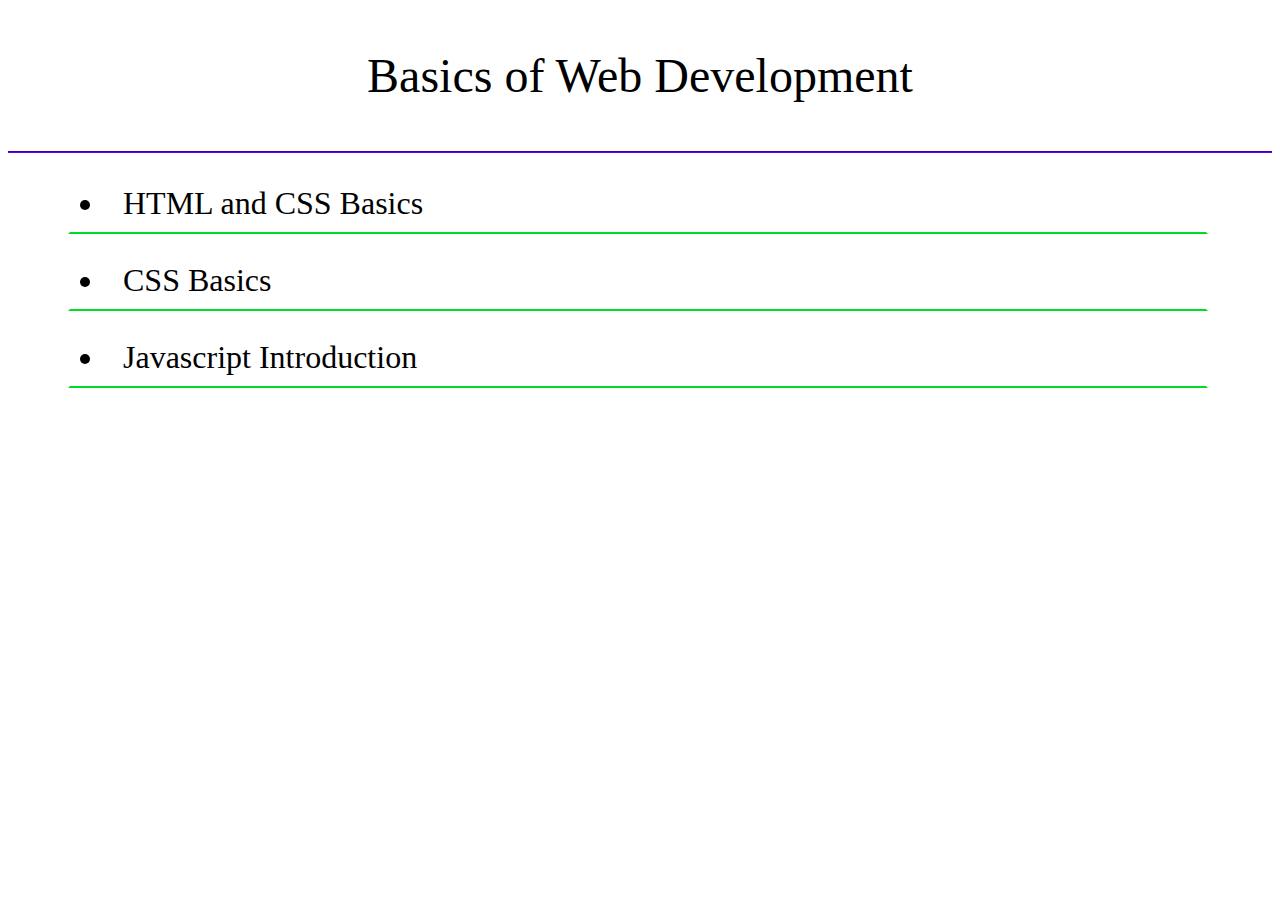
<file: index.html>
<!DOCTYPE html>
<html lang="en">
  <head>
    <title>MainWindow</title>
    <meta charset="utf-8"/>
    <link rel="stylesheet" href="css\MainWindow.css">
  </head>
  <body>
    <header>
       <p id="header">Basics of Web Development</p>
       <hr>
    </header>
    <main>
    <ul>
         <a href="html\htmlandcssbasicmain.html">
             <li>HTML and CSS Basics</li>
         </a>
         <a href="html\cssbasicmain.html">
             <li>CSS Basics</li>
         </a>
         <a href="html\javascriptmain.html">
              <li>Javascript Introduction</li>
          </a>
     </ul>
     </main>
  </body>
</html>
</file>
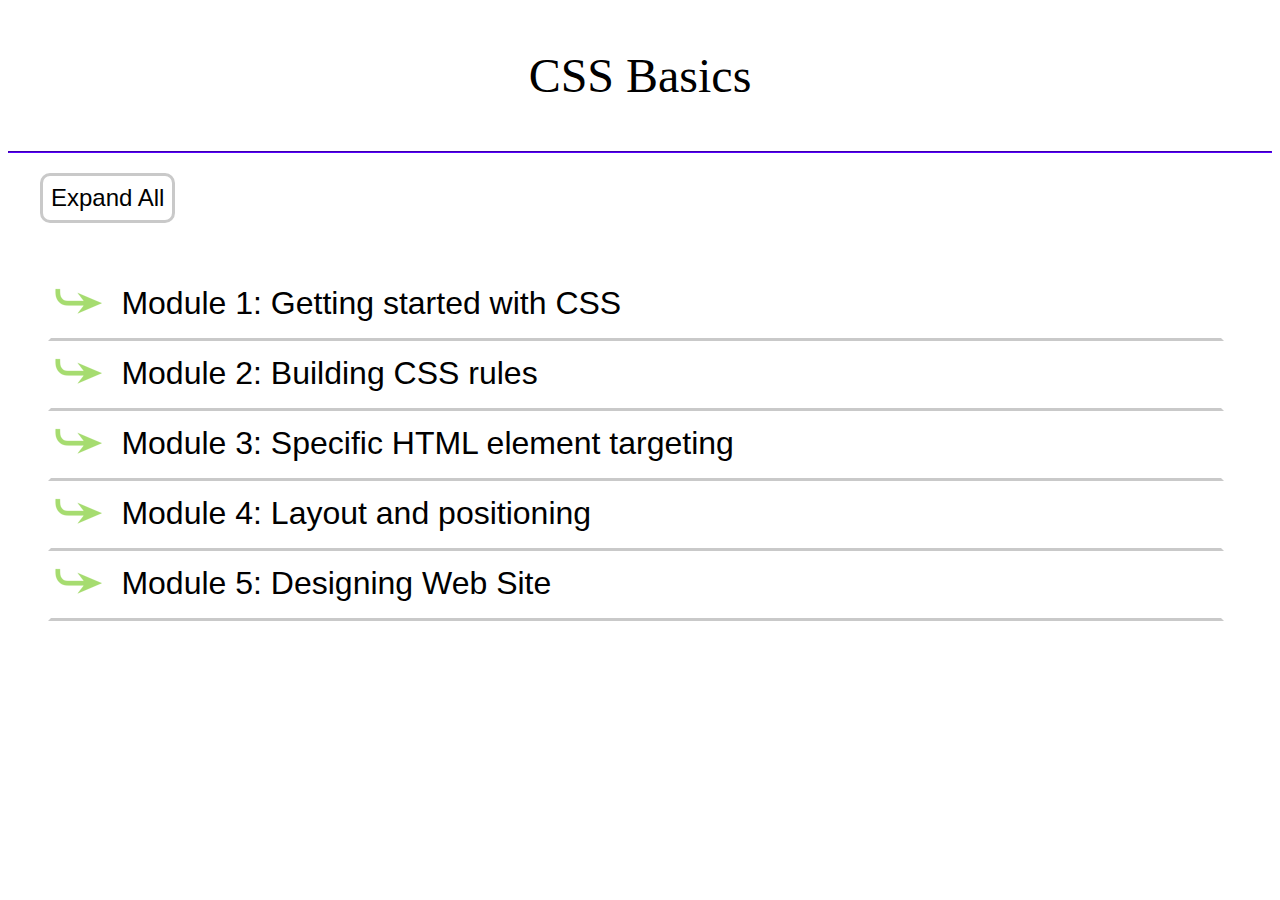
<file: html/cssbasicmain.html>
<!DOCTYPE html>
<meta name="HandheldFriendly" content="true" />
<meta name="MobileOptimized" content="320" />
<meta name="viewport" content="initial-scale=1.0, maximum-scale=1.0, width=device-width, user-scalable=no" />
<html lang="en">
  <head>
    <title>cssbasicmain</title>
    <meta charset="utf-8"/>
    <link rel="stylesheet" href="..\css\cssbasicmain.css">
    <script src="..\js\cssbasicmain.js"></script>
  </head>
  <body>
    <header>
       <p id="header">CSS Basics</p>
       <hr>
    </header>
    <button type="button" id="expand" onclick="displayAll()">Expand All</button>
    <ul>
        <li id="module_1" onclick="display1()">
           <button>Module 1: Getting started with CSS</button>
           <ol>
               <li class="module_1_list">
                  <a href="">1.1 Introduction</a>
               </li>
               <li class="module_1_list">
                  <a href="">1.2 What is CSS?</a>
               </li>
               <li class="module_1_list">
                  <a href="">1.3 Why CSS is important</a>
               </li>
               <li class="module_1_list">
                  <a href="">1.4 Project 1 - Your first CSS</a>
               </li>
               <li class="module_1_list">
                  <a href=""> 1.5 Conclusion and exercises (15 Questions)</a>
               </li>
           </ol>
        </li>
        <li id="module_2" onclick="display2()">
           <button>Module 2: Building CSS rules</button>
           <ol id="module_2_list">
              <li class="module_2_list">
                  <a href="">2.1 Introduction</a>
              </li>
              <li class="module_2_list">
                  <a href="">2.2 HTML review</a>
              </li>
              <li class="module_2_list">
                  <a href="">2.3 Building a CSS rule</a>
              </li>
              <li class="module_2_list">
                  <a href="">2.4 Attaching CSS to HTML using selectors</a>
              </li>
              <li class="module_2_list">
                  <a href="">2.5 Applying styles using CSS properties</a>
              </li>
              <li class="module_2_list">
                  <a href="">2.6 Style studies</a>
              </li>
              <li class="module_2_list">
                  <a href="">2.7 Project 2 - About me page</a>
              </li>
              <li class="module_2_list">
                  <a href=""> 2.8 Conclusion and exercises (12 Questions)</a>
              </li>
           </ol>
        </li>
        <li id="module_3" onclick="display3()">
           <button>Module 3: Specific HTML element targeting</button>
           <ol id="module_3_list">
              <li class="module_3_list">
                  <a href="">3.1 Introduction</a>
              </li>
              <li class="module_3_list">
                  <a href="">3.2 Using HTML classes and IDs</a>
              </li>
              <li class="module_3_list">
                  <a href="">3.3 CSS pseudo-classes</a>
              </li>
              <li class="module_3_list">
                  <a href="">3.4 Combining selectors</a>
              </li>
              <li class="module_3_list">
                  <a href="">3.5 Style studies</a>
              </li>
              <li class="module_3_list">
                  <a href="">3.6 Project 3 - My profile</a>
              </li>
              <li class="module_3_list">
                  <a href="">3.7 Conclusion and exercises (15 Questions)</a>
              </li>
           </ol>
        </li>
        <li id="module_4" onclick="display4()">
           <button>Module 4: Layout and positioning</button>
           <ol id="module_4_list">
              <li class="module_4_list">
                  <a href="">4.1 Introduction</a>
              </li>
              <li class="module_4_list">
                  <a href="">4.2 The basics of layout</a>
              </li>
              <li class="module_4_list">
                  <a href="">4.3 Floating elements</a>
              </li>
              <li class="module_4_list">
                  <a href="">4.4 Relative positioning</a>
              </li>
              <li class="module_4_list">
                  <a href="">4.5 Style studies</a>
              </li>
              <li class="module_4_list">
                  <a href="">4.6 Project 4 - My resume</a>
              </li>
              <li class="module_4_list">
                  <a href=""> 4.7 Conclusion and exercises (14 Questions)</a>
              </li>
           </ol>
        </li>
        <li id="module_5" onclick="display5()">
           <button>Module 5: Designing Web Site</button>
           <ol id="module_5_list">
              <li class="module_5_list">
                  <a href="">5.1 Introduction</a>
              </li>
              <li class="module_5_list">
                  <a href="">5.2 The basics of design</a>
              </li>
              <li class="module_5_list">
                  <a href="">5.3 Designing for your audience</a>
              </li>
              <li class="module_5_list">
                  <a href="">5.4 Historical Web design trends</a>
              </li>
              <li class="module_5_list">
                  <a href="">5.5 Current Web design trends</a>
              </li>
              <li class="module_5_list">
                  <a href="">5.6 Project 5 - Apply good design</a>
              </li>
              <li class="module_5_list">
                  <a href=""> 5.7 Conclusion and final exam (30 Questions)</a>
              </li>
           </ol>
        </li>
    </ul>
  </body>
</html>
</file>
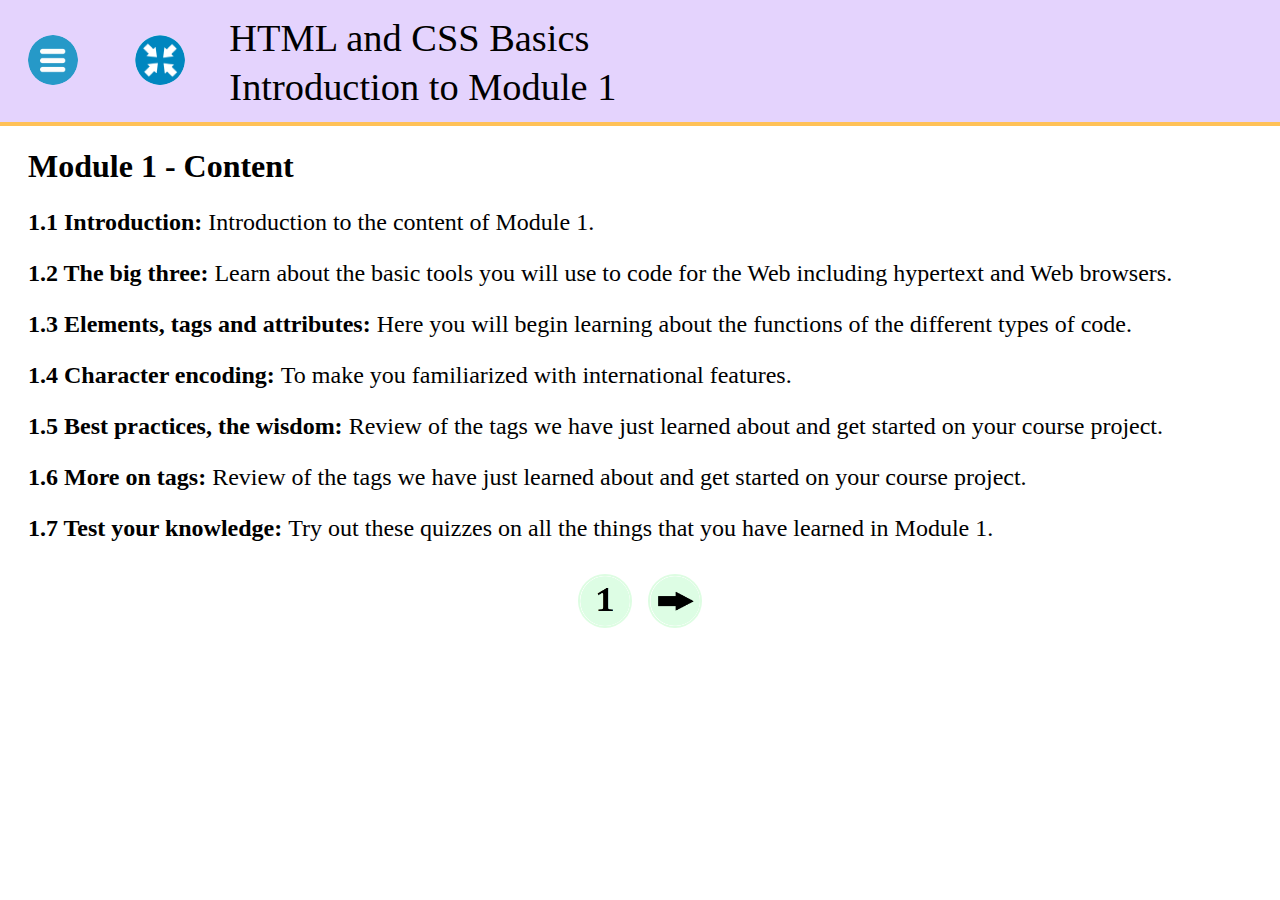
<file: html/html-css1-1-1.html>
<!DOCTYPE html>
<meta name="HandheldFriendly" content="true" />
<meta name="MobileOptimized" content="320" />
<meta name="viewport" content="initial-scale=1.0, maximum-scale=1.0, width=device-width, user-scalable=no" />
<html lang="en">
  <head>
    <title>html-css1.1.1</title>
    <meta charset="utf-8"/>
    <link rel="stylesheet" href="..\css\modules.css" >
    <script src="..\js\modules.js"></script>
  </head>
  <body id="body">
    <header>
       <div class="flex_container">
         <div class="head1">
           <img src="menu_icon.png" alt="menu" title="menu" id="menu">
         </div>
         <div class="head1_c">
           <img src="collapse.png" alt="collapse" title="collapse" id="collapse">
         </div>
         <div class="head1_e">
           <img src="expand.png" alt="expand" title="expand" id="expand">
         </div>
         <div class="head2">
           <p>HTML and CSS Basics</p>
           <p id="module">Introduction to Module 1</p>
         </div>
       </div>
         <div class="progress-container" id="mainBar">
            <div class="progress-bar" id="myBar"></div>
         </div>
    </header>
    <nav id="navigation">
       <ul>
         <a href="..\index.html">
            <li class="module_1_list">
                Main Page
            </li>
          </a>
          <li> Module 1: My first Web page
             <ul>
              <a href="html-css1-1-1.html">
                 <li class="module_1_list">
                     1.1 Introduction to Module 1
                 </li>
              </a>
               <a href="html-css1-2-1.html">
                  <li class="module_1_list">
                     1.2 The big three: HTML5, CSS and JavaScript
                  </li>
               </a>
               <a href="html-css1-3-1.html">
                 <li class="module_1_list">
                    1.3 Elements, tags and attributes
                 </li>
               </a>
               <a href="html-css1-4-1.html">
                 <li class="module_1_list">
                    1.4 Character encoding
                 </li>
               </a>
               <a href="html-css1-5-1.html">
                 <li class="module_1_list">
                     1.5 Best practices
                 </li>
               </a>
               <a href="html-css1-6-1.html">
                 <li class="module_1_list">
                    1.6 More on tags
                 </li>
               </a>
               <a href="html-css1-7-1.html">
                 <li class="module_1_list">
                    1.7 Exercises - Module 1 (29 Questions)
                 </li>
               </a>
             </ul>
          </li>
          <li>Module 2: Attributes, images and links
             <ul>
              <a href="">
                <li class="module_2_list">
                   2.1 Introduction to Module 2
                </li>
              </a>
              <a href="">
                <li class="module_2_list">
                   2.2 Attributes
                </li>
              </a>
              <a href="">
                <li class="module_2_list">
                   2.3 Semantic meaning
                </li>
              </a>
              <a href="">
                <li class="module_2_list">
                   2.4 Images
                </li>
              </a>
              <a href="">
                <li class="module_2_list">
                   2.5 Hyperlinks
                </li>
              </a>
              <a href="">
                <li class="module_2_list">
                   2.6 Exercises - Module 2 (28 Questions)
                </li>
              </a>
             </ul>
          </li>
          <li>Module 3: Adding style with CSS
             <ul>
              <a href="">
                <li class="module_3_list">
                   3.1 Introduction to Module 3
                </li>
              </a>
              <a href="">
                <li class="module_3_list">
                   3.2 CSS basic syntax
                </li>
              </a>
              <a href="">
                <li class="module_3_list">
                   3.3 CSS properties
                </li>
              </a>
              <a href="">
                <li class="module_3_list">
                   3.4 Lists and selectors
                </li>
              </a>
              <a href="">
                <li class="module_3_list">
                   3.5 Exercises - Module 3 (15 Questions)
                </li>
              </a>
             </ul>
          </li>
          <li>Module 4: Fixing and debugging
             <ul>
              <a href="">
                <li class="module_4_list">
                   4.1 Introduction to Module 4
                </li>
              </a>
              <a href="">
                <li class="module_4_list">
                   4.2 Debugging tools and HTML5
                </li>
              </a>
              <a href="">
                <li class="module_4_list">
                   4.3 Debugging and the CSS box model
                </li>
              </a>
              <a href="">
                <li class="module_4_list">
                   4.4 Debugging CSS precedence
                </li>
              </a>
              <a href="">
                <li class="module_4_list">
                   4.5 Exercises - Module 4 (25 Questions)
                </li>
              </a>
             </ul>
          </li>
          <li>Module 5: More HTML and CSS
             <ul>
               <a href="">
                <li class="module_5_list">
                   5.1 Introduction to Module 5
                </li>
              </a>
              <a href="">
                <li class="module_5_list">
                   5.2 Tables
                </li>
              </a>
              <a href="">
                <li class="module_5_list">
                   5.3 Multimedia
                </li>
              </a>
              <a href="">
                <li class="module_5_list">
                   5.4 Embedding content (OPTIONAL)
                </li>
              </a>
              <a href="">
                <li class="module_5_list">
                   5.5 CSS tricks
                </li>
              </a>
              <a href="">
                <li class="module_5_list">
                   5.6 Exercises - Module 5 (25 Questions)
                </li>
              </a>
             </ul>
          </li>
          <li>Module 6: Basics of page layout
             <ul>
              <a href=""> 
                <li class="module_6_list">
                   6.1 Introduction to Module 6
                </li>
              </a>
              <a href=""> 
                <li class="module_6_list">
                   6.2 Concepts
                </li>
              </a>
              <a href=""> 
                <li class="module_6_list">
                   6.3 CSS Flexbox
                </li>
              </a>
              <a href=""> 
                <li class="module_6_list">
                   6.4 More flexbox
                </li>
              </a>
              <a href=""> 
                <li class="module_6_list">
                   6.5 New layout technique: CSS Grid
                </li>
              </a>
              <a href=""> 
                <li class="module_6_list">
                   6.6 Recipe project
                </li>
              </a>
              <a href=""> 
                <li class="module_6_list">
                   6.7 Where to from here?
                </li>
              </a>
              <a href=""> 
                <li class="module_6_list">
                   6.8 Final exam (52 Questions)
                </li>
              </a>
             </ul>
          </li>
       </ul>
    </nav>
    <main>
      <a>
      <p class="tittle">
        Module 1 - Content
      </p>
      <p>
          <span class="bold">1.1 Introduction: </span> Introduction to the content of Module 1.
      </p>
      <p>
          <span class="bold">1.2 The big three: </span> Learn about the basic tools you will use to code for the Web including hypertext and Web browsers.
      </p>
      <p>
          <span class="bold">1.3 Elements, tags and attributes: </span> Here you will begin learning about the functions of the different types of code.
      </p>
      <p>
          <span class="bold">1.4 Character encoding: </span>To make you familiarized with international features.
      </p>
      <p>
          <span class="bold">1.5 Best practices, the wisdom: </span> Review of the tags we have just learned about and get started on your course project.
      </p>
      <p>
          <span class="bold">1.6 More on tags: </span> Review of the tags we have just learned about and get started on your course project.
      </p>
     <p>
          <span class="bold">1.7 Test your knowledge: </span> Try out these quizzes on all the things that you have learned in Module 1.
      </p>
     </a>
    </main>
    <footer>
         <div><a href="html-css1-1-1.html"><img src="1.png" title="page 1" alt="page 1"></a></div> 
         <div><a href="html-css1-2-1.html"><img src="next.png" title="next" alt="next"></a></div>
    </footer>
  </body>
</html>
</file>
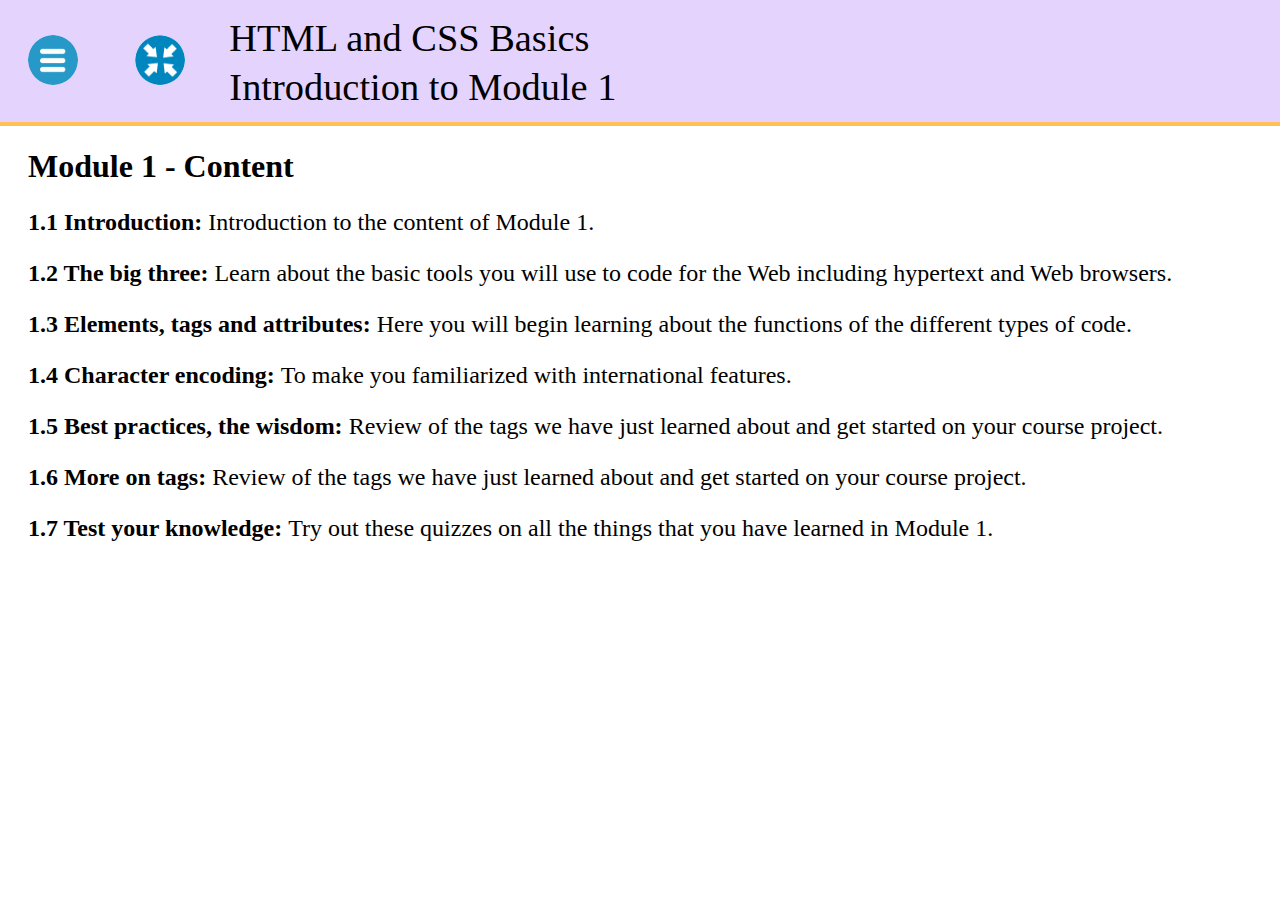
<file: html/html-css1-1.html>
<!DOCTYPE html>
<html lang="en">
  <head>
    <title>html-css1.1</title>
    <meta charset="utf-8"/>
    <link rel="stylesheet" href="..\css\modules.css">
    <script src="..\js\modules.js"></script>
  </head>
  <body id="body">
    <header>
       <div class="flex_container">
         <div class="head1">
           <img src="menu_icon.png" alt="menu" title="menu" id="menu">
         </div>
         <div class="head1_c">
           <img src="collapse.png" alt="collapse" title="collapse" id="collapse">
         </div>
         <div class="head1_e">
           <img src="expand.png" alt="expand" title="expand" id="expand">
         </div>
         <div class="head2">
           <p>HTML and CSS Basics</p>
           <p id="module">Introduction to Module 1</p>
         </div>
       </div>
         <div class="progress-container" id="mainBar">
            <div class="progress-bar" id="myBar"></div>
         </div>
    </header>
    <main>
      <p class="tittle">
        Module 1 - Content
      </p>
      <p>
          <span class="bold">1.1 Introduction: </span> Introduction to the content of Module 1.
      </p>
      <p>
          <span class="bold">1.2 The big three: </span> Learn about the basic tools you will use to code for the Web including hypertext and Web browsers.
      </p>
      <p>
          <span class="bold">1.3 Elements, tags and attributes: </span> Here you will begin learning about the functions of the different types of code.
      </p>
      <p>
          <span class="bold">1.4 Character encoding: </span>To make you familiarized with international features.
      </p>
      <p>
          <span class="bold">1.5 Best practices, the wisdom: </span> Review of the tags we have just learned about and get started on your course project.
      </p>
      <p>
          <span class="bold">1.6 More on tags: </span> Review of the tags we have just learned about and get started on your course project.
      </p>
     <p>
          <span class="bold">1.7 Test your knowledge: </span> Try out these quizzes on all the things that you have learned in Module 1.
      </p>
    </main>
    <footer>
    </footer>
  </body>
</html>
</file>
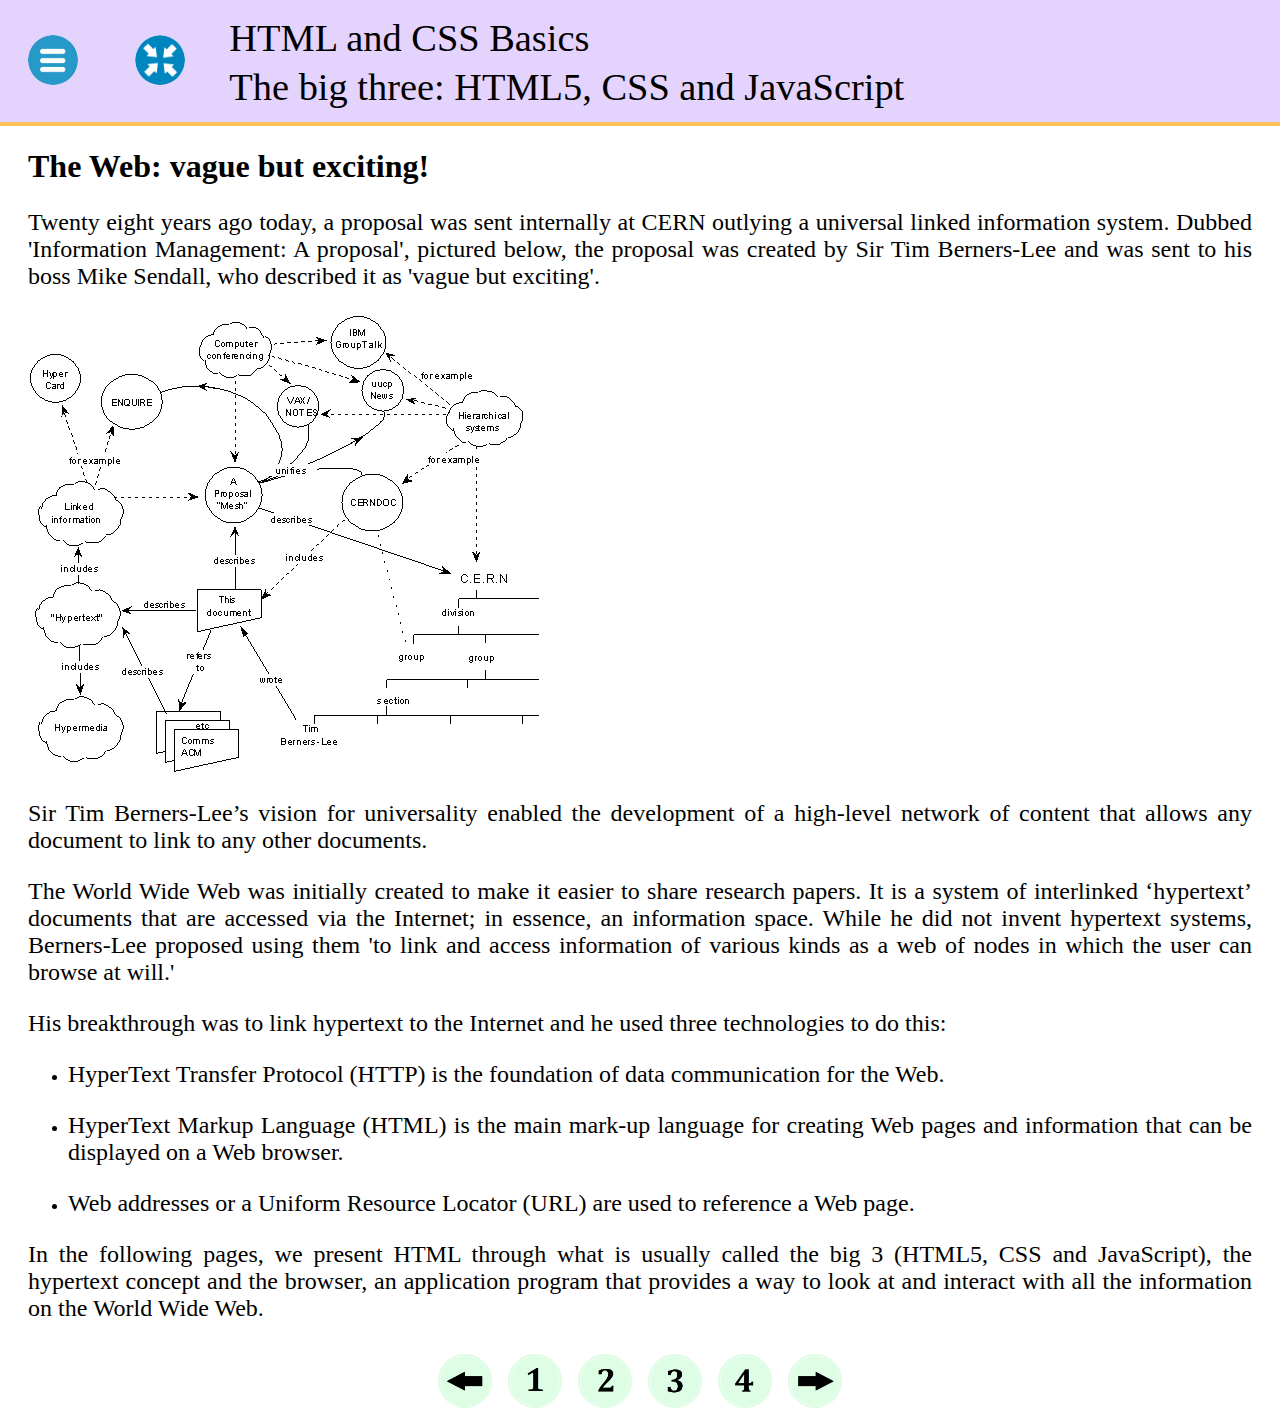
<file: html/html-css1-2-1.html>
<!DOCTYPE html>
<meta name="HandheldFriendly" content="true" />
<meta name="MobileOptimized" content="320" />
<meta name="viewport" content="initial-scale=1.0, maximum-scale=1.0, width=device-width, user-scalable=no" />
<html lang="en">
  <head>
    <title>html-css1.2.1</title>
    <meta charset="utf-8"/>
    <link rel="stylesheet" href="..\css\modules.css" >
    <script src="..\js\modules.js"></script>
  </head>
  <body id="body">
    <header>
       <div class="flex_container">
         <div class="head1">
           <img src="menu_icon.png" alt="menu" title="menu" id="menu">
         </div>
         <div class="head1_c">
           <img src="collapse.png" alt="collapse" title="collapse" id="collapse">
         </div>
         <div class="head1_e">
           <img src="expand.png" alt="expand" title="expand" id="expand">
         </div>
         <div class="head2">
           <p>HTML and CSS Basics</p>
           <p id="module">The big three: HTML5, CSS and JavaScript</p>
         </div>
       </div>
         <div class="progress-container" id="mainBar">
            <div class="progress-bar" id="myBar"></div>
         </div>
    </header>
    <nav id="navigation">
       <ul>
         <a href="..\index.html">
            <li class="module_1_list">
                Main Page
            </li>
          </a>
          <li> Module 1: My first Web page
             <ul>
              <a href="html-css1-1-1.html">
                 <li class="module_1_list">
                     1.1 Introduction to Module 1
                 </li>
              </a>
               <a href="html-css1-2-1.html">
                  <li class="module_1_list">
                     1.2 The big three: HTML5, CSS and JavaScript
                  </li>
               </a>
               <a href="html-css1-3-1.html">
                 <li class="module_1_list">
                    1.3 Elements, tags and attributes
                 </li>
               </a>
               <a href="html-css1-4-1.html">
                 <li class="module_1_list">
                    1.4 Character encoding
                 </li>
               </a>
               <a href="html-css1-5-1.html">
                 <li class="module_1_list">
                     1.5 Best practices
                 </li>
               </a>
               <a href="html-css1-6-1.html">
                 <li class="module_1_list">
                    1.6 More on tags
                 </li>
               </a>
               <a href="html-css1-7-1.html">
                 <li class="module_1_list">
                    1.7 Exercises - Module 1 (29 Questions)
                 </li>
               </a>
             </ul>
          </li>
          <li>Module 2: Attributes, images and links
             <ul>
              <a href="">
                <li class="module_2_list">
                   2.1 Introduction to Module 2
                </li>
              </a>
              <a href="">
                <li class="module_2_list">
                   2.2 Attributes
                </li>
              </a>
              <a href="">
                <li class="module_2_list">
                   2.3 Semantic meaning
                </li>
              </a>
              <a href="">
                <li class="module_2_list">
                   2.4 Images
                </li>
              </a>
              <a href="">
                <li class="module_2_list">
                   2.5 Hyperlinks
                </li>
              </a>
              <a href="">
                <li class="module_2_list">
                   2.6 Exercises - Module 2 (28 Questions)
                </li>
              </a>
             </ul>
          </li>
          <li>Module 3: Adding style with CSS
             <ul>
              <a href="">
                <li class="module_3_list">
                   3.1 Introduction to Module 3
                </li>
              </a>
              <a href="">
                <li class="module_3_list">
                   3.2 CSS basic syntax
                </li>
              </a>
              <a href="">
                <li class="module_3_list">
                   3.3 CSS properties
                </li>
              </a>
              <a href="">
                <li class="module_3_list">
                   3.4 Lists and selectors
                </li>
              </a>
              <a href="">
                <li class="module_3_list">
                   3.5 Exercises - Module 3 (15 Questions)
                </li>
              </a>
             </ul>
          </li>
          <li>Module 4: Fixing and debugging
             <ul>
              <a href="">
                <li class="module_4_list">
                   4.1 Introduction to Module 4
                </li>
              </a>
              <a href="">
                <li class="module_4_list">
                   4.2 Debugging tools and HTML5
                </li>
              </a>
              <a href="">
                <li class="module_4_list">
                   4.3 Debugging and the CSS box model
                </li>
              </a>
              <a href="">
                <li class="module_4_list">
                   4.4 Debugging CSS precedence
                </li>
              </a>
              <a href="">
                <li class="module_4_list">
                   4.5 Exercises - Module 4 (25 Questions)
                </li>
              </a>
             </ul>
          </li>
          <li>Module 5: More HTML and CSS
             <ul>
               <a href="">
                <li class="module_5_list">
                   5.1 Introduction to Module 5
                </li>
              </a>
              <a href="">
                <li class="module_5_list">
                   5.2 Tables
                </li>
              </a>
              <a href="">
                <li class="module_5_list">
                   5.3 Multimedia
                </li>
              </a>
              <a href="">
                <li class="module_5_list">
                   5.4 Embedding content (OPTIONAL)
                </li>
              </a>
              <a href="">
                <li class="module_5_list">
                   5.5 CSS tricks
                </li>
              </a>
              <a href="">
                <li class="module_5_list">
                   5.6 Exercises - Module 5 (25 Questions)
                </li>
              </a>
             </ul>
          </li>
          <li>Module 6: Basics of page layout
             <ul>
              <a href=""> 
                <li class="module_6_list">
                   6.1 Introduction to Module 6
                </li>
              </a>
              <a href=""> 
                <li class="module_6_list">
                   6.2 Concepts
                </li>
              </a>
              <a href=""> 
                <li class="module_6_list">
                   6.3 CSS Flexbox
                </li>
              </a>
              <a href=""> 
                <li class="module_6_list">
                   6.4 More flexbox
                </li>
              </a>
              <a href=""> 
                <li class="module_6_list">
                   6.5 New layout technique: CSS Grid
                </li>
              </a>
              <a href=""> 
                <li class="module_6_list">
                   6.6 Recipe project
                </li>
              </a>
              <a href=""> 
                <li class="module_6_list">
                   6.7 Where to from here?
                </li>
              </a>
              <a href=""> 
                <li class="module_6_list">
                   6.8 Final exam (52 Questions)
                </li>
              </a>
             </ul>
          </li>
       </ul>
    </nav>
    <main>
       <p class="tittle">
           The Web: vague but exciting!
       </p>
       <p>
           Twenty eight years ago today, a proposal was sent internally at CERN outlying a universal linked information system.
           Dubbed 'Information Management: A proposal', pictured below, the proposal was created by Sir Tim Berners-Lee and was
           sent to his boss Mike Sendall, who described it as 'vague but exciting'.
       </p>    
       <img src="Imagehtml-css1-2-1.gif" class="centerphoto">
       <p>
           Sir Tim Berners-Lee’s vision for universality enabled the development of a high-level network of content that allows
           any document to link to any other documents.      
       <p>
           The World Wide Web was initially created to make it easier to share research papers. It is a system of interlinked
           ‘hypertext’ documents that are accessed via the Internet; in essence, an information space. While he did not invent 
           hypertext systems, Berners-Lee proposed using them 'to link and access information of various kinds as a web of nodes 
           in which the user can browse at will.'
       </p>
       <p>
           His breakthrough was to link hypertext to the Internet and he used three technologies to do this:
       </p>
       <ul>
           <li>
              <p>HyperText Transfer Protocol (HTTP) is the foundation of data communication for the Web.</p>
           </li>
           <li>
              <p>HyperText Markup Language (HTML) is the main mark-up language for creating Web pages and 
                 information that can be displayed on a Web browser.</p>
           </li>
           <li>
              <p>Web addresses or a Uniform Resource Locator (URL) are used to reference a Web page.</p>
           </li>
       </ul>
       <p>
           In the following pages, we present HTML through what is usually called the big 3 
           (HTML5, CSS and JavaScript), the hypertext concept and the browser, an application program that
           provides a way to look at and interact with all the information on the World Wide Web.
       </p>
    </main>
    <footer>
         <div><a href="html-css1-1-1.html"><img src="prev.png" title="previous" alt="previous"></a></div>
         <div><a href="html-css1-2-1.html"><img src="1.png" title="page 1" alt="page 1"></a></div> 
         <div><a href="html-css1-2-2.html"><img src="2.png" title="page 2" alt="page 2"></a></div>
         <div><a href="html-css1-2-3.html"><img src="3.png" title="page 3" alt="page 3"></a></div>
         <div><a href="html-css1-2-4.html"><img src="4.png" title="page 4" alt="page 4"></a></div>
         <div><a href="html-css1-3-1.html"><img src="next.png" title="next" alt="next"></a></div>
    </footer>
  </body>
</html>
</file>
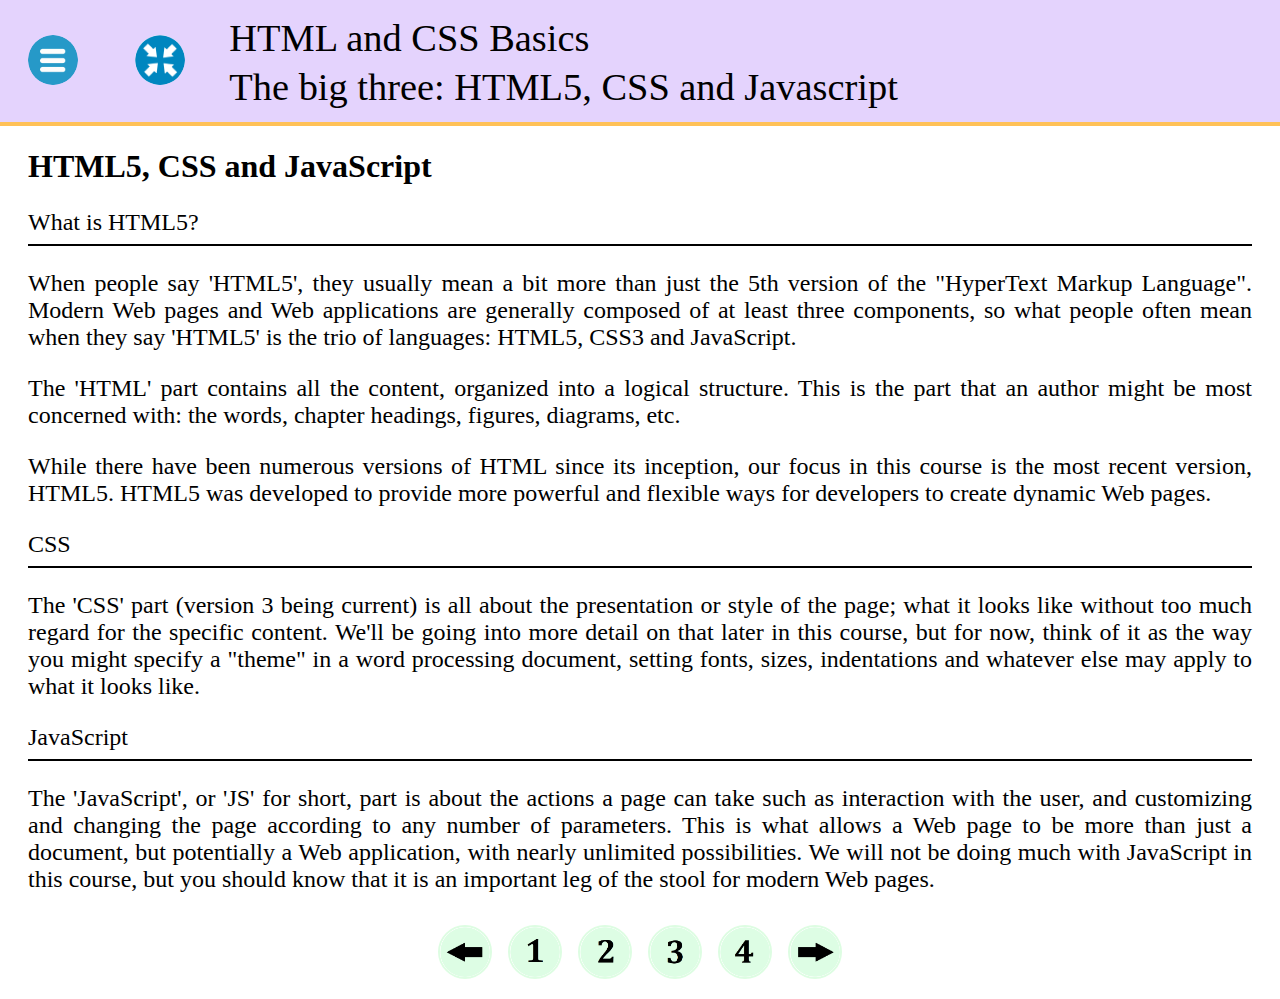
<file: html/html-css1-2-2.html>
<!DOCTYPE html>
<meta name="HandheldFriendly" content="true" />
<meta name="MobileOptimized" content="320" />
<meta name="viewport" content="initial-scale=1.0, maximum-scale=1.0, width=device-width, user-scalable=no" />
<html lang="en">
  <head>
    <title>html-css1.2.2</title>
    <meta charset="utf-8"/>
    <link rel="stylesheet" href="..\css\modules.css" >
    <link rel="stylesheet" href="..\css\html-css1-2-2.css" >    
    <script src="..\js\modules.js"></script>
  </head>
  <body id="body">
    <header>
       <div class="flex_container">
         <div class="head1">
           <img src="menu_icon.png" alt="menu" title="menu" id="menu">
         </div>
         <div class="head1_c">
           <img src="collapse.png" alt="collapse" title="collapse" id="collapse">
         </div>
         <div class="head1_e">
           <img src="expand.png" alt="expand" title="expand" id="expand">
         </div>
         <div class="head2">
           <p>HTML and CSS Basics</p>
           <p id="module">The big three: HTML5, CSS and Javascript</p>
         </div>
       </div>
         <div class="progress-container" id="mainBar">
            <div class="progress-bar" id="myBar"></div>
         </div>
    </header>
    <nav id="navigation">
       <ul>
         <a href="..\index.html">
            <li class="module_1_list">
                Main Page
            </li>
          </a>
          <li> Module 1: My first Web page
             <ul>
              <a href="html-css1-1-1.html">
                 <li class="module_1_list">
                     1.1 Introduction to Module 1
                 </li>
              </a>
               <a href="html-css1-2-1.html">
                  <li class="module_1_list">
                     1.2 The big three: HTML5, CSS and JavaScript
                  </li>
               </a>
               <a href="html-css1-3-1.html">
                 <li class="module_1_list">
                    1.3 Elements, tags and attributes
                 </li>
               </a>
               <a href="html-css1-4-1.html">
                 <li class="module_1_list">
                    1.4 Character encoding
                 </li>
               </a>
               <a href="html-css1-5-1.html">
                 <li class="module_1_list">
                     1.5 Best practices
                 </li>
               </a>
               <a href="html-css1-6-1.html">
                 <li class="module_1_list">
                    1.6 More on tags
                 </li>
               </a>
               <a href="html-css1-7-1.html">
                 <li class="module_1_list">
                    1.7 Exercises - Module 1 (29 Questions)
                 </li>
               </a>
             </ul>
          </li>
          <li>Module 2: Attributes, images and links
             <ul>
              <a href="">
                <li class="module_2_list">
                   2.1 Introduction to Module 2
                </li>
              </a>
              <a href="">
                <li class="module_2_list">
                   2.2 Attributes
                </li>
              </a>
              <a href="">
                <li class="module_2_list">
                   2.3 Semantic meaning
                </li>
              </a>
              <a href="">
                <li class="module_2_list">
                   2.4 Images
                </li>
              </a>
              <a href="">
                <li class="module_2_list">
                   2.5 Hyperlinks
                </li>
              </a>
              <a href="">
                <li class="module_2_list">
                   2.6 Exercises - Module 2 (28 Questions)
                </li>
              </a>
             </ul>
          </li>
          <li>Module 3: Adding style with CSS
             <ul>
              <a href="">
                <li class="module_3_list">
                   3.1 Introduction to Module 3
                </li>
              </a>
              <a href="">
                <li class="module_3_list">
                   3.2 CSS basic syntax
                </li>
              </a>
              <a href="">
                <li class="module_3_list">
                   3.3 CSS properties
                </li>
              </a>
              <a href="">
                <li class="module_3_list">
                   3.4 Lists and selectors
                </li>
              </a>
              <a href="">
                <li class="module_3_list">
                   3.5 Exercises - Module 3 (15 Questions)
                </li>
              </a>
             </ul>
          </li>
          <li>Module 4: Fixing and debugging
             <ul>
              <a href="">
                <li class="module_4_list">
                   4.1 Introduction to Module 4
                </li>
              </a>
              <a href="">
                <li class="module_4_list">
                   4.2 Debugging tools and HTML5
                </li>
              </a>
              <a href="">
                <li class="module_4_list">
                   4.3 Debugging and the CSS box model
                </li>
              </a>
              <a href="">
                <li class="module_4_list">
                   4.4 Debugging CSS precedence
                </li>
              </a>
              <a href="">
                <li class="module_4_list">
                   4.5 Exercises - Module 4 (25 Questions)
                </li>
              </a>
             </ul>
          </li>
          <li>Module 5: More HTML and CSS
             <ul>
               <a href="">
                <li class="module_5_list">
                   5.1 Introduction to Module 5
                </li>
              </a>
              <a href="">
                <li class="module_5_list">
                   5.2 Tables
                </li>
              </a>
              <a href="">
                <li class="module_5_list">
                   5.3 Multimedia
                </li>
              </a>
              <a href="">
                <li class="module_5_list">
                   5.4 Embedding content (OPTIONAL)
                </li>
              </a>
              <a href="">
                <li class="module_5_list">
                   5.5 CSS tricks
                </li>
              </a>
              <a href="">
                <li class="module_5_list">
                   5.6 Exercises - Module 5 (25 Questions)
                </li>
              </a>
             </ul>
          </li>
          <li>Module 6: Basics of page layout
             <ul>
              <a href=""> 
                <li class="module_6_list">
                   6.1 Introduction to Module 6
                </li>
              </a>
              <a href=""> 
                <li class="module_6_list">
                   6.2 Concepts
                </li>
              </a>
              <a href=""> 
                <li class="module_6_list">
                   6.3 CSS Flexbox
                </li>
              </a>
              <a href=""> 
                <li class="module_6_list">
                   6.4 More flexbox
                </li>
              </a>
              <a href=""> 
                <li class="module_6_list">
                   6.5 New layout technique: CSS Grid
                </li>
              </a>
              <a href=""> 
                <li class="module_6_list">
                   6.6 Recipe project
                </li>
              </a>
              <a href=""> 
                <li class="module_6_list">
                   6.7 Where to from here?
                </li>
              </a>
              <a href=""> 
                <li class="module_6_list">
                   6.8 Final exam (52 Questions)
                </li>
              </a>
             </ul>
          </li>
       </ul>
    </nav>
    <main>
       <p class="tittle">
          HTML5, CSS and JavaScript
       </p>
       <p class="topic">
          What is HTML5?
       </p>
       <p>
          When people say 'HTML5', they usually mean a bit more than just the 5th version of the "HyperText Markup Language". 
          Modern Web pages and Web applications are generally composed of at least three components, so what people often mean 
          when they say 'HTML5' is the trio of languages: HTML5, CSS3 and JavaScript.
       </p>
       <p>
         The 'HTML' part contains all the content, organized into a logical structure.  This is the part that an author might 
         be most concerned with: the words, chapter headings, figures, diagrams, etc. 
       </p>
       <p>
         While there have been numerous versions of HTML since its inception, our focus in this course is the most recent version, 
         HTML5. HTML5 was developed to provide more powerful and flexible ways for developers to create dynamic Web pages.
       </p>
       <p class= "topic">
         CSS
       </p>
       <p>
         The 'CSS' part (version 3 being current) is all about the presentation or style of the page; what it looks like without too 
         much regard for the specific content. We'll be going into more detail on that later in this course, but for now, think of it 
         as the way you might specify a "theme" in a word processing document, setting fonts, sizes, indentations and whatever else may
          apply to what it looks like.
       </p>
       <p class="topic">
         JavaScript
       </p>
       <p>
         The 'JavaScript', or 'JS' for short, part is about the actions a page can take such as interaction with the user, and customizing 
         and changing the page according to any number of parameters.  This is what allows a Web page to be more than just a document, but 
         potentially a Web application, with nearly unlimited possibilities.  We will not be doing much with JavaScript in this course, but 
         you should know that it is an important leg of the stool for modern Web pages.
       </p>
    </main>
    <footer>
         <div><a href="html-css1-1-1.html"><img src="prev.png" title="previous" alt="previous"></a></div>
         <div><a href="html-css1-2-1.html"><img src="1.png" title="page 1" alt="page 1"></a></div> 
         <div><a href="html-css1-2-2.html"><img src="2.png" title="page 2" alt="page 2"></a></div>
         <div><a href="html-css1-2-3.html"><img src="3.png" title="page 3" alt="page 3"></a></div>
         <div><a href="html-css1-2-4.html"><img src="4.png" title="page 4" alt="page 4"></a></div>
         <div><a href="html-css1-3-1.html"><img src="next.png" title="next" alt="next"></a></div>
    </footer>
  </body>
</html>
</file>
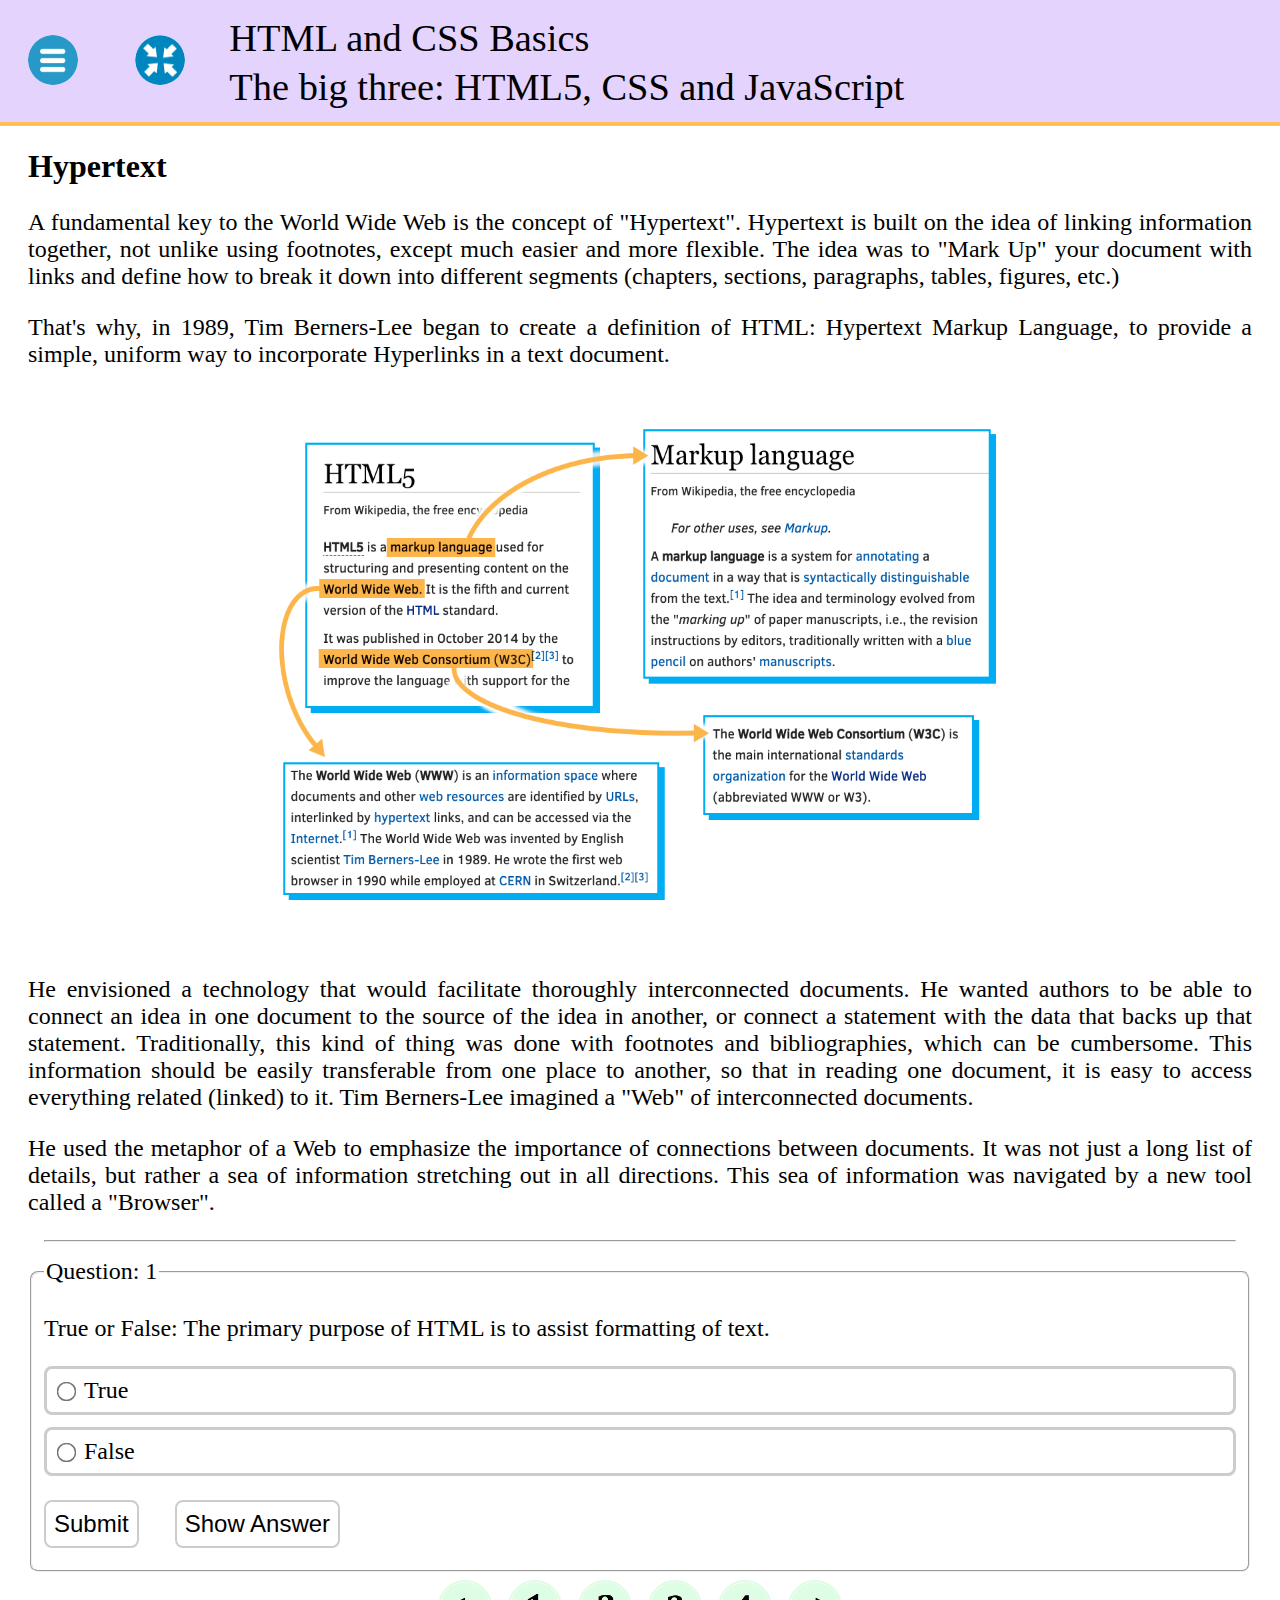
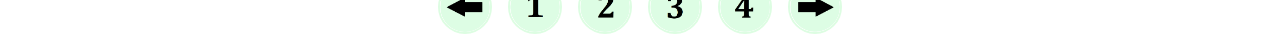
<file: html/html-css1-2-3.html>
<!DOCTYPE html>
<meta name="HandheldFriendly" content="true" />
<meta name="MobileOptimized" content="320" />
<meta name="viewport" content="initial-scale=1.0, maximum-scale=1.0, width=device-width, user-scalable=no" />
<html lang="en">
  <head>
    <title>html-css1.2.3</title>
    <meta charset="utf-8"/>
    <link rel="stylesheet" href="..\css\modules.css" > 
    <link rel="stylesheet" href="..\css\html-css1-2-3.css" >   
    <script src="..\js\modules.js"></script>
    <script src="..\js\html-css1-2-3.js"></script>
  </head>
  <body id="body">
    <header>
       <div class="flex_container">
         <div class="head1">
           <img src="menu_icon.png" alt="menu" title="menu" id="menu">
         </div>
         <div class="head1_c">
           <img src="collapse.png" alt="collapse" title="collapse" id="collapse">
         </div>
         <div class="head1_e">
           <img src="expand.png" alt="expand" title="expand" id="expand">
         </div>
         <div class="head2">
           <p>HTML and CSS Basics</p>
           <p id="module">The big three: HTML5, CSS and JavaScript</p>
         </div>
       </div>
         <div class="progress-container" id="mainBar">
            <div class="progress-bar" id="myBar"></div>
         </div>
    </header>
    <nav id="navigation">
       <ul>
         <a href="..\index.html">
            <li class="module_1_list">
                Main Page
            </li>
          </a>
          <li> Module 1: My first Web page
             <ul>
              <a href="html-css1-1-1.html">
                 <li class="module_1_list">
                     1.1 Introduction to Module 1
                 </li>
              </a>
               <a href="html-css1-2-1.html">
                  <li class="module_1_list">
                     1.2 The big three: HTML5, CSS and JavaScript
                  </li>
               </a>
               <a href="html-css1-3-1.html">
                 <li class="module_1_list">
                    1.3 Elements, tags and attributes
                 </li>
               </a>
               <a href="html-css1-4-1.html">
                 <li class="module_1_list">
                    1.4 Character encoding
                 </li>
               </a>
               <a href="html-css1-5-1.html">
                 <li class="module_1_list">
                     1.5 Best practices
                 </li>
               </a>
               <a href="html-css1-6-1.html">
                 <li class="module_1_list">
                    1.6 More on tags
                 </li>
               </a>
               <a href="html-css1-7-1.html">
                 <li class="module_1_list">
                    1.7 Exercises - Module 1 (29 Questions)
                 </li>
               </a>
             </ul>
          </li>
          <li>Module 2: Attributes, images and links
             <ul>
              <a href="">
                <li class="module_2_list">
                   2.1 Introduction to Module 2
                </li>
              </a>
              <a href="">
                <li class="module_2_list">
                   2.2 Attributes
                </li>
              </a>
              <a href="">
                <li class="module_2_list">
                   2.3 Semantic meaning
                </li>
              </a>
              <a href="">
                <li class="module_2_list">
                   2.4 Images
                </li>
              </a>
              <a href="">
                <li class="module_2_list">
                   2.5 Hyperlinks
                </li>
              </a>
              <a href="">
                <li class="module_2_list">
                   2.6 Exercises - Module 2 (28 Questions)
                </li>
              </a>
             </ul>
          </li>
          <li>Module 3: Adding style with CSS
             <ul>
              <a href="">
                <li class="module_3_list">
                   3.1 Introduction to Module 3
                </li>
              </a>
              <a href="">
                <li class="module_3_list">
                   3.2 CSS basic syntax
                </li>
              </a>
              <a href="">
                <li class="module_3_list">
                   3.3 CSS properties
                </li>
              </a>
              <a href="">
                <li class="module_3_list">
                   3.4 Lists and selectors
                </li>
              </a>
              <a href="">
                <li class="module_3_list">
                   3.5 Exercises - Module 3 (15 Questions)
                </li>
              </a>
             </ul>
          </li>
          <li>Module 4: Fixing and debugging
             <ul>
              <a href="">
                <li class="module_4_list">
                   4.1 Introduction to Module 4
                </li>
              </a>
              <a href="">
                <li class="module_4_list">
                   4.2 Debugging tools and HTML5
                </li>
              </a>
              <a href="">
                <li class="module_4_list">
                   4.3 Debugging and the CSS box model
                </li>
              </a>
              <a href="">
                <li class="module_4_list">
                   4.4 Debugging CSS precedence
                </li>
              </a>
              <a href="">
                <li class="module_4_list">
                   4.5 Exercises - Module 4 (25 Questions)
                </li>
              </a>
             </ul>
          </li>
          <li>Module 5: More HTML and CSS
             <ul>
               <a href="">
                <li class="module_5_list">
                   5.1 Introduction to Module 5
                </li>
              </a>
              <a href="">
                <li class="module_5_list">
                   5.2 Tables
                </li>
              </a>
              <a href="">
                <li class="module_5_list">
                   5.3 Multimedia
                </li>
              </a>
              <a href="">
                <li class="module_5_list">
                   5.4 Embedding content (OPTIONAL)
                </li>
              </a>
              <a href="">
                <li class="module_5_list">
                   5.5 CSS tricks
                </li>
              </a>
              <a href="">
                <li class="module_5_list">
                   5.6 Exercises - Module 5 (25 Questions)
                </li>
              </a>
             </ul>
          </li>
          <li>Module 6: Basics of page layout
             <ul>
              <a href=""> 
                <li class="module_6_list">
                   6.1 Introduction to Module 6
                </li>
              </a>
              <a href=""> 
                <li class="module_6_list">
                   6.2 Concepts
                </li>
              </a>
              <a href=""> 
                <li class="module_6_list">
                   6.3 CSS Flexbox
                </li>
              </a>
              <a href=""> 
                <li class="module_6_list">
                   6.4 More flexbox
                </li>
              </a>
              <a href=""> 
                <li class="module_6_list">
                   6.5 New layout technique: CSS Grid
                </li>
              </a>
              <a href=""> 
                <li class="module_6_list">
                   6.6 Recipe project
                </li>
              </a>
              <a href=""> 
                <li class="module_6_list">
                   6.7 Where to from here?
                </li>
              </a>
              <a href=""> 
                <li class="module_6_list">
                   6.8 Final exam (52 Questions)
                </li>
              </a>
             </ul>
          </li>
       </ul>
    </nav>
    <main>
       <p class="tittle">
           Hypertext
       </p>
       <p>
           A fundamental key to the World Wide Web is the concept of "Hypertext".  Hypertext is built on the idea of linking information together, 
           not unlike using footnotes, except much easier and more flexible. The idea was to "Mark Up" your document with links and define how to 
           break it down into different segments (chapters, sections, paragraphs, tables, figures, etc.)
       </p>
       <p>
          That's why, in 1989, Tim Berners-Lee began to create a definition of HTML: Hypertext Markup Language, to provide a simple, uniform way 
          to incorporate Hyperlinks in a text document.
       </p>
          <img src="html-css1-2-3img.png">
       <p>
          He envisioned a technology that would facilitate thoroughly interconnected documents. He wanted authors to be able to connect an idea in
          one document to the source of the idea in another, or connect a statement with the data that backs up that statement. Traditionally, 
          this kind of thing was done with footnotes and bibliographies, which can be cumbersome. This information should be easily transferable 
          from one place to another, so that in reading one document, it is easy to access everything related (linked) to it. Tim Berners-Lee imagined
          a "Web" of interconnected documents.
       </p>
       <p>
         He used the metaphor of a Web to emphasize the importance of connections between documents. It was not just a long list of details, but rather a
         sea of information stretching out in all directions. This sea of information was navigated by a new tool called a "Browser".
       </p>
       <hr>
       <fieldset id="q1">
          <legend>Question: 1</legend>
             <p>
                 True or False: The primary purpose of HTML is to assist formatting of text.
             </p>
             <div class="option1">
             <input type="radio" name="question1" id="option1_1" value="true"><label for="option1_1">True</label><br>
             </div>
             <div class="option2">
             <input type="radio" name="question1" id="option1_2" value="false"><label for="option1_2">False</label><br>
             </div>
             <p class="answer" id="answer1">
               <b>Explanation:</b><br>
               Though there are a few HTML tags used for formatting, HTML is primarily designed to help organize a document semantically. CSS is used for 
               formatting and other aspects of design.
             </p>
             <button class="submit" onclick="submit1()">Submit</button>
             <button class="show" onclick="show1()">Show Answer</button>
       </fieldset>
    </main>
    <footer>
         <div><a href="html-css1-1-1.html"><img src="prev.png" title="previous" alt="previous"></a></div>
         <div><a href="html-css1-2-1.html"><img src="1.png" title="page 1" alt="page 1"></a></div> 
         <div><a href="html-css1-2-2.html"><img src="2.png" title="page 2" alt="page 2"></a></div>
         <div><a href="html-css1-2-3.html"><img src="3.png" title="page 3" alt="page 3"></a></div>
         <div><a href="html-css1-2-4.html"><img src="4.png" title="page 4" alt="page 4"></a></div>
         <div><a href="html-css1-3-1.html"><img src="next.png" title="next" alt="next"></a></div>
    </footer>
  </body>
</html>
</file>
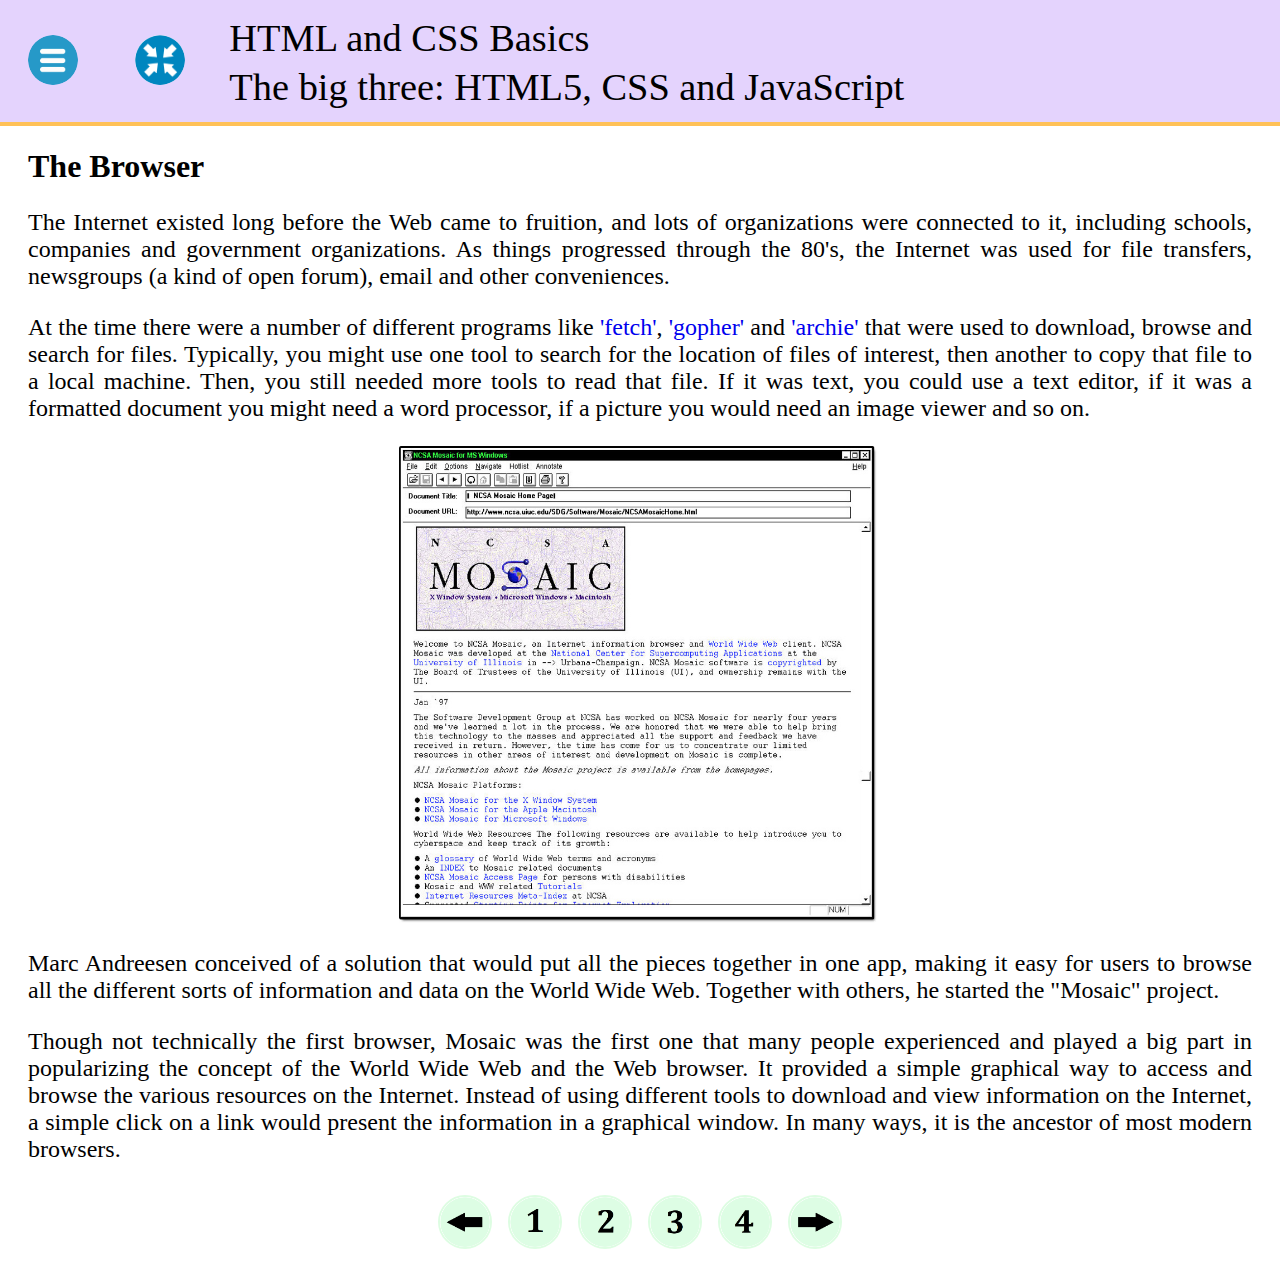
<file: html/html-css1-2-4.html>
<!DOCTYPE html>
<meta name="HandheldFriendly" content="true" />
<meta name="MobileOptimized" content="320" />
<meta name="viewport" content="initial-scale=1.0, maximum-scale=1.0, width=device-width, user-scalable=no" />
<html lang="en">
  <head>
    <title>html-css1.2.4</title>
    <meta charset="utf-8"/>
    <link rel="stylesheet" href="..\css\modules.css" > 
    <link rel="stylesheet" href="..\css\html-css1-2-4.css" >   
    <script src="..\js\modules.js"></script>
  </head>
  <body id="body">
    <header>
       <div class="flex_container">
         <div class="head1">
           <img src="menu_icon.png" alt="menu" title="menu" id="menu">
         </div>
         <div class="head1_c">
           <img src="collapse.png" alt="collapse" title="collapse" id="collapse">
         </div>
         <div class="head1_e">
           <img src="expand.png" alt="expand" title="expand" id="expand">
         </div>
         <div class="head2">
           <p>HTML and CSS Basics</p>
           <p id="module">The big three: HTML5, CSS and JavaScript</p>
         </div>
       </div>
         <div class="progress-container" id="mainBar">
            <div class="progress-bar" id="myBar"></div>
         </div>
    </header>
    <nav id="navigation">
       <ul>
         <a href="..\index.html">
            <li class="module_1_list">
                Main Page
            </li>
          </a>
          <li> Module 1: My first Web page
             <ul>
              <a href="html-css1-1-1.html">
                 <li class="module_1_list">
                     1.1 Introduction to Module 1
                 </li>
              </a>
               <a href="html-css1-2-1.html">
                  <li class="module_1_list">
                     1.2 The big three: HTML5, CSS and JavaScript
                  </li>
               </a>
               <a href="html-css1-3-1.html">
                 <li class="module_1_list">
                    1.3 Elements, tags and attributes
                 </li>
               </a>
               <a href="html-css1-4-1.html">
                 <li class="module_1_list">
                    1.4 Character encoding
                 </li>
               </a>
               <a href="html-css1-5-1.html">
                 <li class="module_1_list">
                     1.5 Best practices
                 </li>
               </a>
               <a href="html-css1-6-1.html">
                 <li class="module_1_list">
                    1.6 More on tags
                 </li>
               </a>
               <a href="html-css1-7-1.html">
                 <li class="module_1_list">
                    1.7 Exercises - Module 1 (29 Questions)
                 </li>
               </a>
             </ul>
          </li>
          <li>Module 2: Attributes, images and links
             <ul>
              <a href="">
                <li class="module_2_list">
                   2.1 Introduction to Module 2
                </li>
              </a>
              <a href="">
                <li class="module_2_list">
                   2.2 Attributes
                </li>
              </a>
              <a href="">
                <li class="module_2_list">
                   2.3 Semantic meaning
                </li>
              </a>
              <a href="">
                <li class="module_2_list">
                   2.4 Images
                </li>
              </a>
              <a href="">
                <li class="module_2_list">
                   2.5 Hyperlinks
                </li>
              </a>
              <a href="">
                <li class="module_2_list">
                   2.6 Exercises - Module 2 (28 Questions)
                </li>
              </a>
             </ul>
          </li>
          <li>Module 3: Adding style with CSS
             <ul>
              <a href="">
                <li class="module_3_list">
                   3.1 Introduction to Module 3
                </li>
              </a>
              <a href="">
                <li class="module_3_list">
                   3.2 CSS basic syntax
                </li>
              </a>
              <a href="">
                <li class="module_3_list">
                   3.3 CSS properties
                </li>
              </a>
              <a href="">
                <li class="module_3_list">
                   3.4 Lists and selectors
                </li>
              </a>
              <a href="">
                <li class="module_3_list">
                   3.5 Exercises - Module 3 (15 Questions)
                </li>
              </a>
             </ul>
          </li>
          <li>Module 4: Fixing and debugging
             <ul>
              <a href="">
                <li class="module_4_list">
                   4.1 Introduction to Module 4
                </li>
              </a>
              <a href="">
                <li class="module_4_list">
                   4.2 Debugging tools and HTML5
                </li>
              </a>
              <a href="">
                <li class="module_4_list">
                   4.3 Debugging and the CSS box model
                </li>
              </a>
              <a href="">
                <li class="module_4_list">
                   4.4 Debugging CSS precedence
                </li>
              </a>
              <a href="">
                <li class="module_4_list">
                   4.5 Exercises - Module 4 (25 Questions)
                </li>
              </a>
             </ul>
          </li>
          <li>Module 5: More HTML and CSS
             <ul>
               <a href="">
                <li class="module_5_list">
                   5.1 Introduction to Module 5
                </li>
              </a>
              <a href="">
                <li class="module_5_list">
                   5.2 Tables
                </li>
              </a>
              <a href="">
                <li class="module_5_list">
                   5.3 Multimedia
                </li>
              </a>
              <a href="">
                <li class="module_5_list">
                   5.4 Embedding content (OPTIONAL)
                </li>
              </a>
              <a href="">
                <li class="module_5_list">
                   5.5 CSS tricks
                </li>
              </a>
              <a href="">
                <li class="module_5_list">
                   5.6 Exercises - Module 5 (25 Questions)
                </li>
              </a>
             </ul>
          </li>
          <li>Module 6: Basics of page layout
             <ul>
              <a href=""> 
                <li class="module_6_list">
                   6.1 Introduction to Module 6
                </li>
              </a>
              <a href=""> 
                <li class="module_6_list">
                   6.2 Concepts
                </li>
              </a>
              <a href=""> 
                <li class="module_6_list">
                   6.3 CSS Flexbox
                </li>
              </a>
              <a href=""> 
                <li class="module_6_list">
                   6.4 More flexbox
                </li>
              </a>
              <a href=""> 
                <li class="module_6_list">
                   6.5 New layout technique: CSS Grid
                </li>
              </a>
              <a href=""> 
                <li class="module_6_list">
                   6.6 Recipe project
                </li>
              </a>
              <a href=""> 
                <li class="module_6_list">
                   6.7 Where to from here?
                </li>
              </a>
              <a href=""> 
                <li class="module_6_list">
                   6.8 Final exam (52 Questions)
                </li>
              </a>
             </ul>
          </li>
       </ul>
    </nav>
    <main>
       <p class="tittle">
           The Browser
       </p>
       <p>
           The Internet existed long before the Web came to fruition, and lots of organizations were connected to it, including schools,
           companies and government organizations.  As things progressed through the 80's, the Internet was used for file transfers, 
           newsgroups (a kind of open forum), email and other conveniences.
       </p>
       <p>
           At the time there were a number of different programs like <a href="https://en.wikipedia.org/wiki/Fetch_(FTP_client)">'fetch'</a>,
          <a href="http://www.yourdictionary.com/gopher#Noun-3">'gopher'</a> and <a href="https://en.wikipedia.org/wiki/Archie_search_engine">'archie'</a>
          that were used to download, browse and search for files.  Typically, you might use one tool to search for the location of files of interest,
          then another to copy that file to a local machine.  Then, you still needed more tools to read that file.  If it was text, you could use a text
          editor, if it was a formatted document you might need a word processor, if a picture you would need an image viewer and so on.
       </p>
       <img src="html-css1-2-4img.jpg" >
       <p>
          Marc Andreesen conceived of a solution that would put all the pieces together in one app, making it easy for users to browse all the different
          sorts of information and data on the World Wide Web.  Together with others, he started the "Mosaic" project.
       </p>
       <p>
          Though not technically the first browser, Mosaic was the first one that many people experienced and played a big part in popularizing the concept 
          of the World Wide Web and the Web browser. It provided a simple graphical way to access and browse the various resources on the Internet. Instead
          of using different tools to download and view information on the Internet, a simple click on a link would present the information in a graphical
          window. In many ways, it is the ancestor of most modern browsers.
       </p>
    </main>
    <footer>
         <div><a href="html-css1-1-1.html"><img src="prev.png" title="previous" alt="previous"></a></div>
         <div><a href="html-css1-2-1.html"><img src="1.png" title="page 1" alt="page 1"></a></div> 
         <div><a href="html-css1-2-2.html"><img src="2.png" title="page 2" alt="page 2"></a></div>
         <div><a href="html-css1-2-3.html"><img src="3.png" title="page 3" alt="page 3"></a></div>
         <div><a href="html-css1-2-4.html"><img src="4.png" title="page 4" alt="page 4"></a></div>
         <div><a href="html-css1-3-1.html"><img src="next.png" title="next" alt="next"></a></div>
    </footer>
  </body>
</html>
</file>
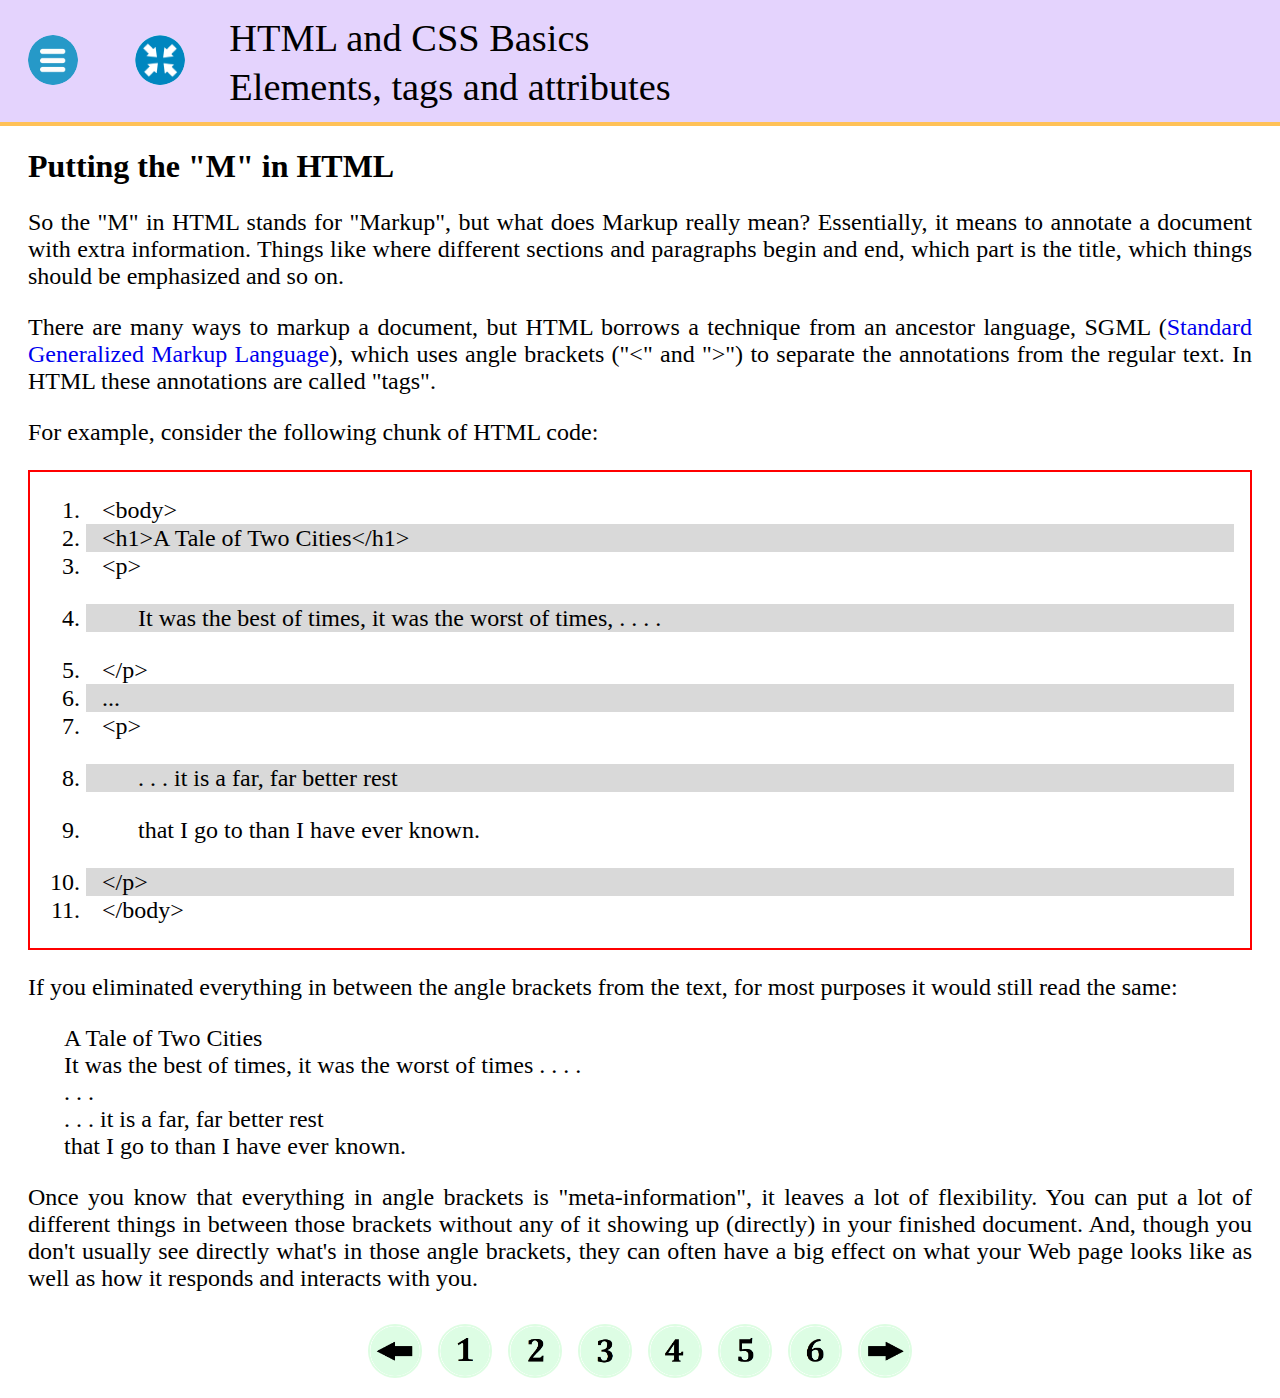
<file: html/html-css1-3-1.html>
<!DOCTYPE html>
<meta name="HandheldFriendly" content="true" />
<meta name="MobileOptimized" content="320" />
<meta name="viewport" content="initial-scale=1.0, maximum-scale=1.0, width=device-width, user-scalable=no" />
<html lang="en">
  <head>
    <title>html-css1.3.1</title>
    <meta charset="utf-8"/>
    <link rel="stylesheet" href="..\css\modules.css" >  
    <script src="..\js\modules.js"></script>
  </head>
  <body id="body">
    <header>
       <div class="flex_container">
         <div class="head1">
           <img src="menu_icon.png" alt="menu" title="menu" id="menu">
         </div>
         <div class="head1_c">
           <img src="collapse.png" alt="collapse" title="collapse" id="collapse">
         </div>
         <div class="head1_e">
           <img src="expand.png" alt="expand" title="expand" id="expand">
         </div>
         <div class="head2">
           <p>HTML and CSS Basics</p>
           <p id="module">Elements, tags and attributes</p>
         </div>
       </div>
         <div class="progress-container" id="mainBar">
            <div class="progress-bar" id="myBar"></div>
         </div>
    </header>
    <nav id="navigation">
       <ul>
         <a href="..\index.html">
            <li class="module_1_list">
                Main Page
            </li>
          </a>
          <li> Module 1: My first Web page
             <ul>
              <a href="html-css1-1-1.html">
                 <li class="module_1_list">
                     1.1 Introduction to Module 1
                 </li>
              </a>
               <a href="html-css1-2-1.html">
                  <li class="module_1_list">
                     1.2 The big three: HTML5, CSS and JavaScript
                  </li>
               </a>
               <a href="html-css1-3-1.html">
                 <li class="module_1_list">
                    1.3 Elements, tags and attributes
                 </li>
               </a>
               <a href="html-css1-4-1.html">
                 <li class="module_1_list">
                    1.4 Character encoding
                 </li>
               </a>
               <a href="html-css1-5-1.html">
                 <li class="module_1_list">
                     1.5 Best practices
                 </li>
               </a>
               <a href="html-css1-6-1.html">
                 <li class="module_1_list">
                    1.6 More on tags
                 </li>
               </a>
               <a href="html-css1-7-1.html">
                 <li class="module_1_list">
                    1.7 Exercises - Module 1 (29 Questions)
                 </li>
               </a>
             </ul>
          </li>
          <li>Module 2: Attributes, images and links
             <ul>
              <a href="">
                <li class="module_2_list">
                   2.1 Introduction to Module 2
                </li>
              </a>
              <a href="">
                <li class="module_2_list">
                   2.2 Attributes
                </li>
              </a>
              <a href="">
                <li class="module_2_list">
                   2.3 Semantic meaning
                </li>
              </a>
              <a href="">
                <li class="module_2_list">
                   2.4 Images
                </li>
              </a>
              <a href="">
                <li class="module_2_list">
                   2.5 Hyperlinks
                </li>
              </a>
              <a href="">
                <li class="module_2_list">
                   2.6 Exercises - Module 2 (28 Questions)
                </li>
              </a>
             </ul>
          </li>
          <li>Module 3: Adding style with CSS
             <ul>
              <a href="">
                <li class="module_3_list">
                   3.1 Introduction to Module 3
                </li>
              </a>
              <a href="">
                <li class="module_3_list">
                   3.2 CSS basic syntax
                </li>
              </a>
              <a href="">
                <li class="module_3_list">
                   3.3 CSS properties
                </li>
              </a>
              <a href="">
                <li class="module_3_list">
                   3.4 Lists and selectors
                </li>
              </a>
              <a href="">
                <li class="module_3_list">
                   3.5 Exercises - Module 3 (15 Questions)
                </li>
              </a>
             </ul>
          </li>
          <li>Module 4: Fixing and debugging
             <ul>
              <a href="">
                <li class="module_4_list">
                   4.1 Introduction to Module 4
                </li>
              </a>
              <a href="">
                <li class="module_4_list">
                   4.2 Debugging tools and HTML5
                </li>
              </a>
              <a href="">
                <li class="module_4_list">
                   4.3 Debugging and the CSS box model
                </li>
              </a>
              <a href="">
                <li class="module_4_list">
                   4.4 Debugging CSS precedence
                </li>
              </a>
              <a href="">
                <li class="module_4_list">
                   4.5 Exercises - Module 4 (25 Questions)
                </li>
              </a>
             </ul>
          </li>
          <li>Module 5: More HTML and CSS
             <ul>
               <a href="">
                <li class="module_5_list">
                   5.1 Introduction to Module 5
                </li>
              </a>
              <a href="">
                <li class="module_5_list">
                   5.2 Tables
                </li>
              </a>
              <a href="">
                <li class="module_5_list">
                   5.3 Multimedia
                </li>
              </a>
              <a href="">
                <li class="module_5_list">
                   5.4 Embedding content (OPTIONAL)
                </li>
              </a>
              <a href="">
                <li class="module_5_list">
                   5.5 CSS tricks
                </li>
              </a>
              <a href="">
                <li class="module_5_list">
                   5.6 Exercises - Module 5 (25 Questions)
                </li>
              </a>
             </ul>
          </li>
          <li>Module 6: Basics of page layout
             <ul>
              <a href=""> 
                <li class="module_6_list">
                   6.1 Introduction to Module 6
                </li>
              </a>
              <a href=""> 
                <li class="module_6_list">
                   6.2 Concepts
                </li>
              </a>
              <a href=""> 
                <li class="module_6_list">
                   6.3 CSS Flexbox
                </li>
              </a>
              <a href=""> 
                <li class="module_6_list">
                   6.4 More flexbox
                </li>
              </a>
              <a href=""> 
                <li class="module_6_list">
                   6.5 New layout technique: CSS Grid
                </li>
              </a>
              <a href=""> 
                <li class="module_6_list">
                   6.6 Recipe project
                </li>
              </a>
              <a href=""> 
                <li class="module_6_list">
                   6.7 Where to from here?
                </li>
              </a>
              <a href=""> 
                <li class="module_6_list">
                   6.8 Final exam (52 Questions)
                </li>
              </a>
             </ul>
          </li>
       </ul>
    </nav>
    <main>
       <p class="tittle">
           Putting the "M" in HTML
       </p>
       <p>
           So the "M" in HTML stands for "Markup", but what does Markup really mean? Essentially, it means to annotate a document with extra information.
           Things like where different sections and paragraphs begin and end, which part is the title, which things should be emphasized and so on.  
       </p>
       <p>
           There are many ways to markup a document, but HTML borrows a technique from an ancestor language, SGML 
           (<a href="https://en.wikipedia.org/wiki/Standard_Generalized_Markup_Language">Standard Generalized Markup Language</a>),
           which uses angle brackets ("&lt" and "&gt") to separate the annotations from the regular text.  In HTML these annotations are called "tags".
       </p>
       <p>
           For example, consider the following chunk of HTML code:
       </p>
           <div class="egcode">
              <ol>
                <li>&ltbody&gt</li>
                <li>&lth1&gtA Tale of Two Cities&lt/h1&gt</li>
                <li>&ltp&gt</li>
                <li><p>&nbsp&nbsp&nbsp&nbsp&nbsp&nbspIt was the best of times, it was the worst of times, . . . .</p></li>
                <li>&lt/p&gt</li>
                <li>...</li>
                <li>&ltp&gt</li>
                <li><p>&nbsp&nbsp&nbsp&nbsp&nbsp&nbsp. . . it is a far, far better rest</p></li>
                <li><p>&nbsp&nbsp&nbsp&nbsp&nbsp&nbspthat I go to than I have ever known.</p></li>
                <li>&lt/p&gt</li>
                <li>&lt/body&gt</li>
              </ol>
           </div>
       <p>
           If you eliminated everything in between the angle brackets from the text, for most purposes it would still read the same:
       </p>
       <p>
       &nbsp&nbsp&nbsp&nbsp&nbsp&nbspA Tale of Two Cities<br>
       &nbsp&nbsp&nbsp&nbsp&nbsp&nbspIt was the best of times, it was the worst of times . . . .<br>
       &nbsp&nbsp&nbsp&nbsp&nbsp&nbsp. . .<br>
       &nbsp&nbsp&nbsp&nbsp&nbsp&nbsp. . . it is a far, far better rest<br>
       &nbsp&nbsp&nbsp&nbsp&nbsp&nbspthat I go to than I have ever known.
       </p>
       <p>
       Once you know that everything in angle brackets is "meta-information", it leaves a lot of flexibility. You can put a lot of different things
       in between those brackets without any of it showing up (directly) in your finished document. And, though you don't usually see directly what's in
       those angle brackets, they can often have a big effect on what your Web page looks like as well as how it responds and interacts with you.
       </p>
    </main>
    <footer>
         <div><a href="html-css1-2-1.html"><img src="prev.png" title="previous" alt="previous"></a></div>
         <div><a href="html-css1-3-1.html"><img src="1.png" title="page 1" alt="page 1"></a></div> 
         <div><a href="html-css1-3-2.html"><img src="2.png" title="page 2" alt="page 2"></a></div>
         <div><a href="html-css1-3-3.html"><img src="3.png" title="page 3" alt="page 3"></a></div>
         <div><a href="html-css1-3-4.html"><img src="4.png" title="page 4" alt="page 4"></a></div>
         <div><a href="html-css1-3-5.html"><img src="5.png" title="page 5" alt="page 4"></a></div>
         <div><a href="html-css1-3-6.html"><img src="6.png" title="page 6" alt="page 4"></a></div>
         <div><a href="html-css1-4-1.html"><img src="next.png" title="next" alt="next"></a></div>
    </footer>
  </body>
</html>
</file>
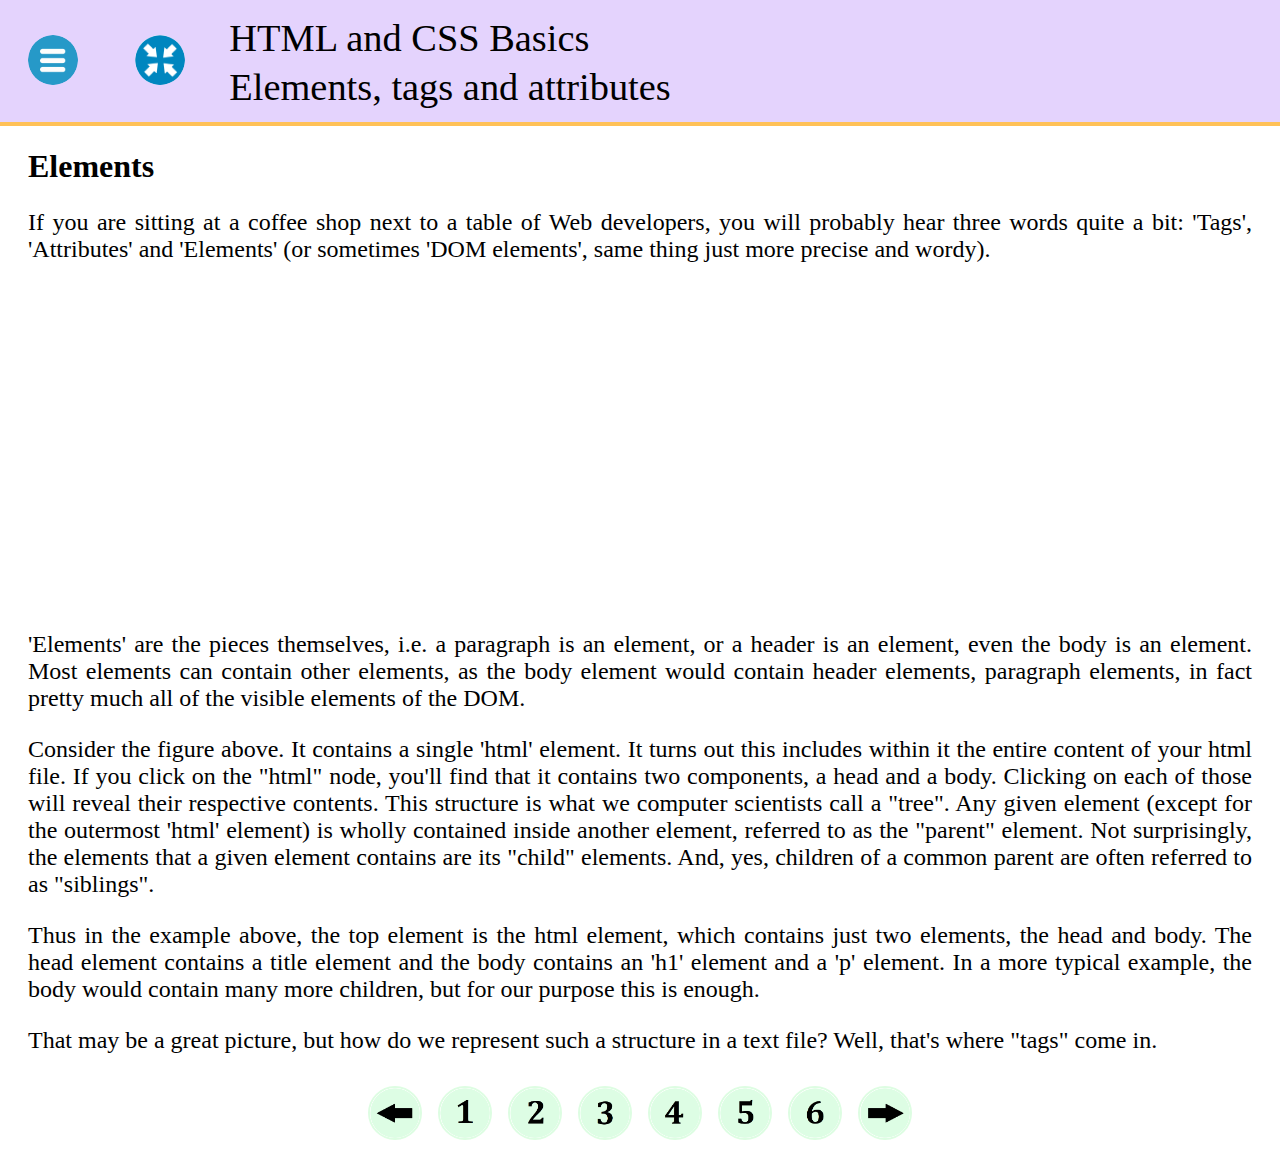
<file: html/html-css1-3-2.html>
<!DOCTYPE html>
<meta name="HandheldFriendly" content="true" />
<meta name="MobileOptimized" content="320" />
<meta name="viewport" content="initial-scale=1.0, maximum-scale=1.0, width=device-width, user-scalable=no" />
<html lang="en">
  <head>
    <title>html-css1.3.2</title>
    <meta charset="utf-8"/>
    <link rel="stylesheet" href="..\css\modules.css" > 
    <link rel="stylesheet" href="..\css\html-css1-3-2.css" >   
    <script src="..\js\modules.js"></script>
  </head>
  <body id="body">
    <header>
       <div class="flex_container">
         <div class="head1">
           <img src="menu_icon.png" alt="menu" title="menu" id="menu">
         </div>
         <div class="head1_c">
           <img src="collapse.png" alt="collapse" title="collapse" id="collapse">
         </div>
         <div class="head1_e">
           <img src="expand.png" alt="expand" title="expand" id="expand">
         </div>
         <div class="head2">
           <p>HTML and CSS Basics</p>
           <p id="module">Elements, tags and attributes</p>
         </div>
       </div>
         <div class="progress-container" id="mainBar">
            <div class="progress-bar" id="myBar"></div>
         </div>
    </header>
    <nav id="navigation">
       <ul>
         <a href="..\index.html">
            <li class="module_1_list">
                Main Page
            </li>
          </a>
          <li> Module 1: My first Web page
             <ul>
              <a href="html-css1-1-1.html">
                 <li class="module_1_list">
                     1.1 Introduction to Module 1
                 </li>
              </a>
               <a href="html-css1-2-1.html">
                  <li class="module_1_list">
                     1.2 The big three: HTML5, CSS and JavaScript
                  </li>
               </a>
               <a href="html-css1-3-1.html">
                 <li class="module_1_list">
                    1.3 Elements, tags and attributes
                 </li>
               </a>
               <a href="html-css1-4-1.html">
                 <li class="module_1_list">
                    1.4 Character encoding
                 </li>
               </a>
               <a href="html-css1-5-1.html">
                 <li class="module_1_list">
                     1.5 Best practices
                 </li>
               </a>
               <a href="html-css1-6-1.html">
                 <li class="module_1_list">
                    1.6 More on tags
                 </li>
               </a>
               <a href="html-css1-7-1.html">
                 <li class="module_1_list">
                    1.7 Exercises - Module 1 (29 Questions)
                 </li>
               </a>
             </ul>
          </li>
          <li>Module 2: Attributes, images and links
             <ul>
              <a href="">
                <li class="module_2_list">
                   2.1 Introduction to Module 2
                </li>
              </a>
              <a href="">
                <li class="module_2_list">
                   2.2 Attributes
                </li>
              </a>
              <a href="">
                <li class="module_2_list">
                   2.3 Semantic meaning
                </li>
              </a>
              <a href="">
                <li class="module_2_list">
                   2.4 Images
                </li>
              </a>
              <a href="">
                <li class="module_2_list">
                   2.5 Hyperlinks
                </li>
              </a>
              <a href="">
                <li class="module_2_list">
                   2.6 Exercises - Module 2 (28 Questions)
                </li>
              </a>
             </ul>
          </li>
          <li>Module 3: Adding style with CSS
             <ul>
              <a href="">
                <li class="module_3_list">
                   3.1 Introduction to Module 3
                </li>
              </a>
              <a href="">
                <li class="module_3_list">
                   3.2 CSS basic syntax
                </li>
              </a>
              <a href="">
                <li class="module_3_list">
                   3.3 CSS properties
                </li>
              </a>
              <a href="">
                <li class="module_3_list">
                   3.4 Lists and selectors
                </li>
              </a>
              <a href="">
                <li class="module_3_list">
                   3.5 Exercises - Module 3 (15 Questions)
                </li>
              </a>
             </ul>
          </li>
          <li>Module 4: Fixing and debugging
             <ul>
              <a href="">
                <li class="module_4_list">
                   4.1 Introduction to Module 4
                </li>
              </a>
              <a href="">
                <li class="module_4_list">
                   4.2 Debugging tools and HTML5
                </li>
              </a>
              <a href="">
                <li class="module_4_list">
                   4.3 Debugging and the CSS box model
                </li>
              </a>
              <a href="">
                <li class="module_4_list">
                   4.4 Debugging CSS precedence
                </li>
              </a>
              <a href="">
                <li class="module_4_list">
                   4.5 Exercises - Module 4 (25 Questions)
                </li>
              </a>
             </ul>
          </li>
          <li>Module 5: More HTML and CSS
             <ul>
               <a href="">
                <li class="module_5_list">
                   5.1 Introduction to Module 5
                </li>
              </a>
              <a href="">
                <li class="module_5_list">
                   5.2 Tables
                </li>
              </a>
              <a href="">
                <li class="module_5_list">
                   5.3 Multimedia
                </li>
              </a>
              <a href="">
                <li class="module_5_list">
                   5.4 Embedding content (OPTIONAL)
                </li>
              </a>
              <a href="">
                <li class="module_5_list">
                   5.5 CSS tricks
                </li>
              </a>
              <a href="">
                <li class="module_5_list">
                   5.6 Exercises - Module 5 (25 Questions)
                </li>
              </a>
             </ul>
          </li>
          <li>Module 6: Basics of page layout
             <ul>
              <a href=""> 
                <li class="module_6_list">
                   6.1 Introduction to Module 6
                </li>
              </a>
              <a href=""> 
                <li class="module_6_list">
                   6.2 Concepts
                </li>
              </a>
              <a href=""> 
                <li class="module_6_list">
                   6.3 CSS Flexbox
                </li>
              </a>
              <a href=""> 
                <li class="module_6_list">
                   6.4 More flexbox
                </li>
              </a>
              <a href=""> 
                <li class="module_6_list">
                   6.5 New layout technique: CSS Grid
                </li>
              </a>
              <a href=""> 
                <li class="module_6_list">
                   6.6 Recipe project
                </li>
              </a>
              <a href=""> 
                <li class="module_6_list">
                   6.7 Where to from here?
                </li>
              </a>
              <a href=""> 
                <li class="module_6_list">
                   6.8 Final exam (52 Questions)
                </li>
              </a>
             </ul>
          </li>
       </ul>
    </nav>
    <main>
       <p class="tittle">
           Elements
       </p>
       <p>
           If you are sitting at a coffee shop next to a table of Web developers, you will probably hear three words quite a bit:  'Tags', 'Attributes' and 
           'Elements' (or sometimes 'DOM elements', same thing just more precise and wordy).
       </p>
       <iframe src="html-css1-3-2eg.html"></iframe>
       <p>
           'Elements' are the pieces themselves, i.e. a paragraph is an element, or a header is an element, even the body is an element.  Most elements can 
           contain other elements, as the body element would contain header elements, paragraph elements, in fact pretty much all of the visible elements of the DOM.
       </p>
       <p>
           Consider the figure above.  It contains a single 'html' element.  It turns out this includes within it the entire content of your html file.  If you 
           click on the "html" node, you'll find that it contains two components, a head and a body.  Clicking on each of those will reveal their respective 
           contents.  This structure is what we computer scientists call a "tree".  Any given element (except for the outermost 'html' element) is wholly contained 
           inside another element, referred to as the "parent" element.  Not surprisingly, the elements that a given element contains are its "child" elements. 
           And, yes, children of a common parent are often referred to as "siblings".
       </p>
       <p>
           Thus in the example above, the top element is the html element, which contains just two elements, the head and body.  The head element contains a 
           title element and the body contains an 'h1' element and a 'p' element.  In a more typical example, the body would contain many more children, but for 
           our purpose this is enough.
       </p>
       <p>
           That may be a great picture, but how do we represent such a structure in a text file?  Well, that's where "tags" come in.
       </p>
    </main>
    <footer>
         <div><a href="html-css1-2-1.html"><img src="prev.png" title="previous" alt="previous"></a></div>
         <div><a href="html-css1-3-1.html"><img src="1.png" title="page 1" alt="page 1"></a></div> 
         <div><a href="html-css1-3-2.html"><img src="2.png" title="page 2" alt="page 2"></a></div>
         <div><a href="html-css1-3-3.html"><img src="3.png" title="page 3" alt="page 3"></a></div>
         <div><a href="html-css1-3-4.html"><img src="4.png" title="page 4" alt="page 4"></a></div>
         <div><a href="html-css1-3-5.html"><img src="5.png" title="page 5" alt="page 4"></a></div>
         <div><a href="html-css1-3-6.html"><img src="6.png" title="page 6" alt="page 4"></a></div>
         <div><a href="html-css1-4-1.html"><img src="next.png" title="next" alt="next"></a></div>
    </footer>
  </body>
</html>
</file>
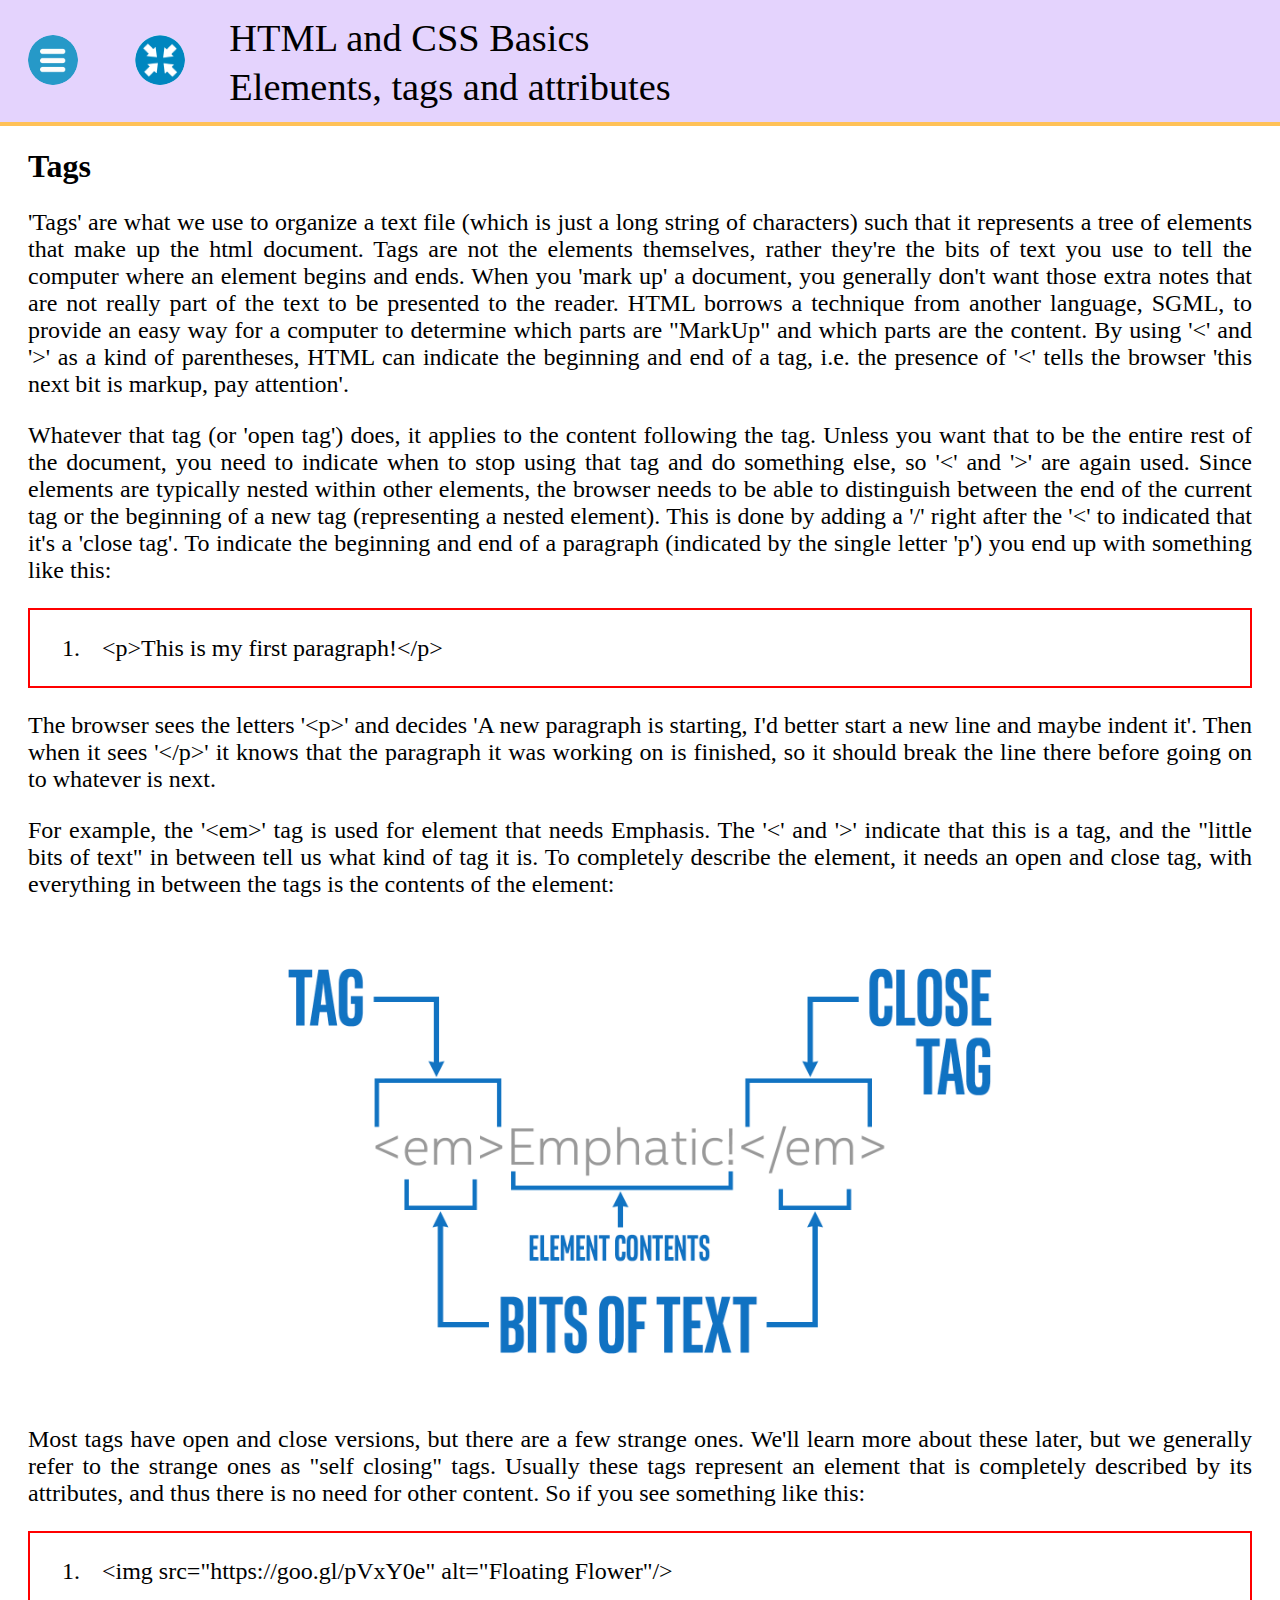
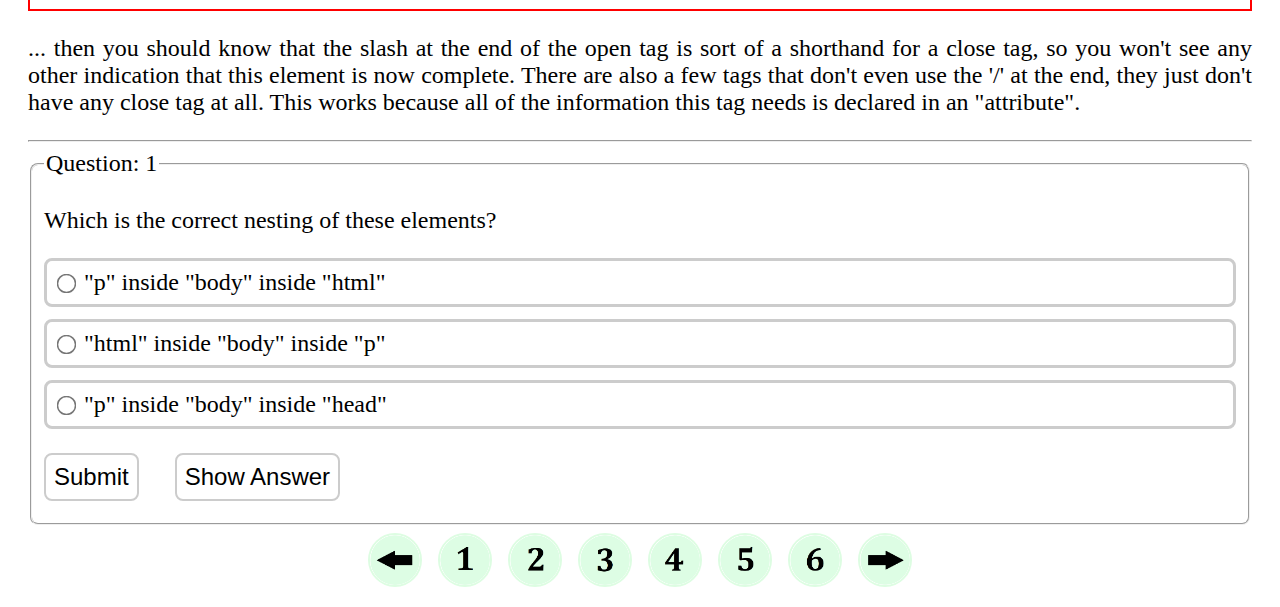
<file: html/html-css1-3-3.html>
<!DOCTYPE html>
<meta name="HandheldFriendly" content="true" />
<meta name="MobileOptimized" content="320" />
<meta name="viewport" content="initial-scale=1.0, maximum-scale=1.0, width=device-width, user-scalable=no" />
<html lang="en">
  <head>
    <title>html-css1.3.3</title>
    <meta charset="utf-8"/>
    <link rel="stylesheet" href="..\css\modules.css" > 
    <link rel="stylesheet" href="..\css\html-css1-3-3.css" >  
    <script src="..\js\modules.js"></script>
    <script src="..\js\html-css1-3-3.js"></script>
  </head>
  <body id="body">
    <header>
       <div class="flex_container">
         <div class="head1">
           <img src="menu_icon.png" alt="menu" title="menu" id="menu">
         </div>
         <div class="head1_c">
           <img src="collapse.png" alt="collapse" title="collapse" id="collapse">
         </div>
         <div class="head1_e">
           <img src="expand.png" alt="expand" title="expand" id="expand">
         </div>
         <div class="head2">
           <p>HTML and CSS Basics</p>
           <p id="module">Elements, tags and attributes</p>
         </div>
       </div>
         <div class="progress-container" id="mainBar">
            <div class="progress-bar" id="myBar"></div>
         </div>
    </header>
    <nav id="navigation">
       <ul>
         <a href="..\index.html">
            <li class="module_1_list">
                Main Page
            </li>
          </a>
          <li> Module 1: My first Web page
             <ul>
              <a href="html-css1-1-1.html">
                 <li class="module_1_list">
                     1.1 Introduction to Module 1
                 </li>
              </a>
               <a href="html-css1-2-1.html">
                  <li class="module_1_list">
                     1.2 The big three: HTML5, CSS and JavaScript
                  </li>
               </a>
               <a href="html-css1-3-1.html">
                 <li class="module_1_list">
                    1.3 Elements, tags and attributes
                 </li>
               </a>
               <a href="html-css1-4-1.html">
                 <li class="module_1_list">
                    1.4 Character encoding
                 </li>
               </a>
               <a href="html-css1-5-1.html">
                 <li class="module_1_list">
                     1.5 Best practices
                 </li>
               </a>
               <a href="html-css1-6-1.html">
                 <li class="module_1_list">
                    1.6 More on tags
                 </li>
               </a>
               <a href="html-css1-7-1.html">
                 <li class="module_1_list">
                    1.7 Exercises - Module 1 (29 Questions)
                 </li>
               </a>
             </ul>
          </li>
          <li>Module 2: Attributes, images and links
             <ul>
              <a href="">
                <li class="module_2_list">
                   2.1 Introduction to Module 2
                </li>
              </a>
              <a href="">
                <li class="module_2_list">
                   2.2 Attributes
                </li>
              </a>
              <a href="">
                <li class="module_2_list">
                   2.3 Semantic meaning
                </li>
              </a>
              <a href="">
                <li class="module_2_list">
                   2.4 Images
                </li>
              </a>
              <a href="">
                <li class="module_2_list">
                   2.5 Hyperlinks
                </li>
              </a>
              <a href="">
                <li class="module_2_list">
                   2.6 Exercises - Module 2 (28 Questions)
                </li>
              </a>
             </ul>
          </li>
          <li>Module 3: Adding style with CSS
             <ul>
              <a href="">
                <li class="module_3_list">
                   3.1 Introduction to Module 3
                </li>
              </a>
              <a href="">
                <li class="module_3_list">
                   3.2 CSS basic syntax
                </li>
              </a>
              <a href="">
                <li class="module_3_list">
                   3.3 CSS properties
                </li>
              </a>
              <a href="">
                <li class="module_3_list">
                   3.4 Lists and selectors
                </li>
              </a>
              <a href="">
                <li class="module_3_list">
                   3.5 Exercises - Module 3 (15 Questions)
                </li>
              </a>
             </ul>
          </li>
          <li>Module 4: Fixing and debugging
             <ul>
              <a href="">
                <li class="module_4_list">
                   4.1 Introduction to Module 4
                </li>
              </a>
              <a href="">
                <li class="module_4_list">
                   4.2 Debugging tools and HTML5
                </li>
              </a>
              <a href="">
                <li class="module_4_list">
                   4.3 Debugging and the CSS box model
                </li>
              </a>
              <a href="">
                <li class="module_4_list">
                   4.4 Debugging CSS precedence
                </li>
              </a>
              <a href="">
                <li class="module_4_list">
                   4.5 Exercises - Module 4 (25 Questions)
                </li>
              </a>
             </ul>
          </li>
          <li>Module 5: More HTML and CSS
             <ul>
               <a href="">
                <li class="module_5_list">
                   5.1 Introduction to Module 5
                </li>
              </a>
              <a href="">
                <li class="module_5_list">
                   5.2 Tables
                </li>
              </a>
              <a href="">
                <li class="module_5_list">
                   5.3 Multimedia
                </li>
              </a>
              <a href="">
                <li class="module_5_list">
                   5.4 Embedding content (OPTIONAL)
                </li>
              </a>
              <a href="">
                <li class="module_5_list">
                   5.5 CSS tricks
                </li>
              </a>
              <a href="">
                <li class="module_5_list">
                   5.6 Exercises - Module 5 (25 Questions)
                </li>
              </a>
             </ul>
          </li>
          <li>Module 6: Basics of page layout
             <ul>
              <a href=""> 
                <li class="module_6_list">
                   6.1 Introduction to Module 6
                </li>
              </a>
              <a href=""> 
                <li class="module_6_list">
                   6.2 Concepts
                </li>
              </a>
              <a href=""> 
                <li class="module_6_list">
                   6.3 CSS Flexbox
                </li>
              </a>
              <a href=""> 
                <li class="module_6_list">
                   6.4 More flexbox
                </li>
              </a>
              <a href=""> 
                <li class="module_6_list">
                   6.5 New layout technique: CSS Grid
                </li>
              </a>
              <a href=""> 
                <li class="module_6_list">
                   6.6 Recipe project
                </li>
              </a>
              <a href=""> 
                <li class="module_6_list">
                   6.7 Where to from here?
                </li>
              </a>
              <a href=""> 
                <li class="module_6_list">
                   6.8 Final exam (52 Questions)
                </li>
              </a>
             </ul>
          </li>
       </ul>
    </nav>
    <main>
       <p class="tittle">
           Tags
       </p>
       <p>
           'Tags' are what we use to organize a text file (which is just a long string of characters) such that it represents a tree of elements that make up 
           the html document.  Tags are not the elements themselves, rather they're the bits of text you use to tell the computer where an element begins and ends.
           When you 'mark up' a document, you generally don't want those extra notes that are not really part of the text to be presented to the reader. HTML borrows
           a technique from another language, SGML, to provide an easy way for a computer to determine which parts are "MarkUp" and which parts are the content. 
           By using '&lt' and '&gt' as a kind of parentheses, HTML can indicate the beginning and end of a tag, i.e. the presence of '&lt' tells the browser 'this next 
           bit is markup, pay attention'.
       </p>
       <p>
           Whatever that tag (or 'open tag') does, it applies to the content following the tag. Unless you want that to be the entire rest of the document, you 
           need to indicate when to stop using that tag and do something else, so '&lt' and '&gt' are again used. Since elements are typically nested within other 
           elements, the browser needs to be able to distinguish between the end of the current tag or the beginning of a new tag (representing a nested element).
           This is done by adding a '/' right after the '&lt' to indicated that it's a 'close tag'. To indicate the beginning and end of a paragraph (indicated by 
           the single letter 'p') you end up with something like this:
       </p>
       <div class="egcode">
       <ol>
       <li>&ltp&gtThis is my first paragraph!&lt/p&gt</li>
       </ol>
       </div>
       <p>
           The browser sees the letters '&ltp&gt' and decides 'A new paragraph is starting, I'd better start a new line and maybe indent it'. Then when it sees '&lt/p&gt'
           it knows that the paragraph it was working on is finished, so it should break the line there before going on to whatever is next.
       </p>
       <p>
           For example, the '&ltem&gt' tag is used for element that needs Emphasis.  The  '&lt' and '&gt' indicate that this is a tag, and the "little bits of text" in
           between tell us what kind of tag it is.  To completely describe the element, it needs an open and close tag, with everything in between the tags is 
           the contents of the element:
       </p>
       <img src="html-css1-3-3img1.png" title="tags" alt="tags">
       <p>
          Most tags have open and close versions, but there are a few strange ones.  We'll learn more about these later, but we generally refer to the strange 
          ones as "self closing" tags.   Usually these tags represent an element that is completely described by its attributes, and thus there is no need for 
          other content.  So if you see something like this: 
       </p>
       <div class="egcode">
       <ol>
       <li>&ltimg src="https://goo.gl/pVxY0e" alt="Floating Flower"/&gt</li>
       </ol>
       </div>
       <p>
           ... then you should know that the slash at the end of the open tag is sort of a shorthand for a close tag, so you won't see any other indication 
           that this element is now complete.  There are also a few tags that don't even use the '/' at the end, they just don't have any close tag at all.
           This works because all of the information this tag needs is declared in an "attribute".
       </p>
       <hr>
       <fieldset id="q1">
          <legend>Question: 1</legend>
             <p>
                Which is the correct nesting of these elements?
             </p>
             <div class="option1">
             <input type="radio" name="question1" id="option1_1" value="option1_1"><label for="option1_1">"p" inside "body" inside "html"</label><br>
             </div>
             <div class="option2">
             <input type="radio" name="question1" id="option1_2" value="option1_2"><label for="option1_2">"html" inside "body" inside "p"</label><br>
             </div>
             <div class="option3">
             <input type="radio" name="question1" id="option1_3" value="option1_2"><label for="option1_3">"p" inside "body" inside "head"</label><br>
             </div>
             <p class="answer" id="answer1">
               Explication<br>
               The top element is the "html" element, which should contain a "head" and a "body" as siblings, not nested in each other. A "p" element
               belongs in the body, not in the head.
             </p>
             <button class="submit" onclick="submit1()">Submit</button>
             <button class="show" onclick="show1()">Show Answer</button>
       </fieldset>
    </main>
    <footer>
         <div><a href="html-css1-2-1.html"><img src="prev.png" title="previous" alt="previous"></a></div>
         <div><a href="html-css1-3-1.html"><img src="1.png" title="page 1" alt="page 1"></a></div> 
         <div><a href="html-css1-3-2.html"><img src="2.png" title="page 2" alt="page 2"></a></div>
         <div><a href="html-css1-3-3.html"><img src="3.png" title="page 3" alt="page 3"></a></div>
         <div><a href="html-css1-3-4.html"><img src="4.png" title="page 4" alt="page 4"></a></div>
         <div><a href="html-css1-3-5.html"><img src="5.png" title="page 5" alt="page 4"></a></div>
         <div><a href="html-css1-3-6.html"><img src="6.png" title="page 6" alt="page 4"></a></div>
         <div><a href="html-css1-4-1.html"><img src="next.png" title="next" alt="next"></a></div>
    </footer>
  </body>
</html>
</file>
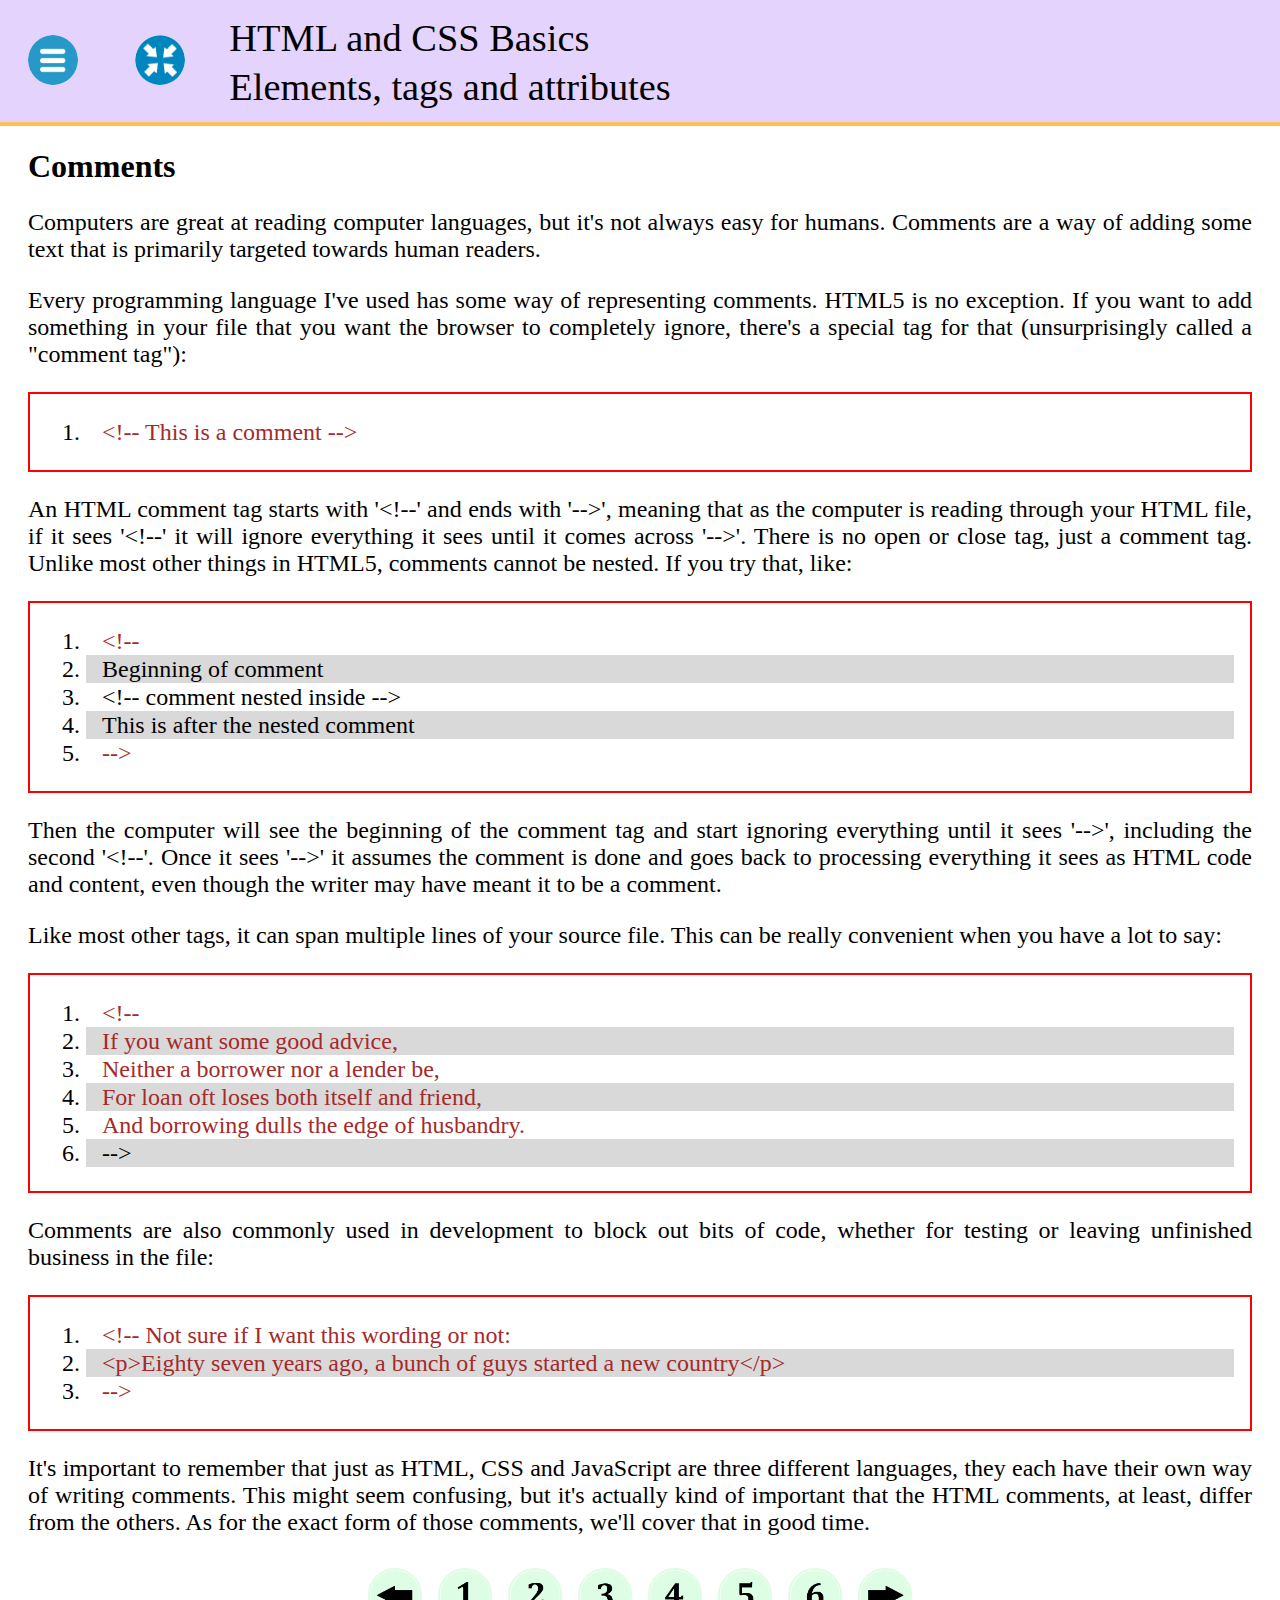
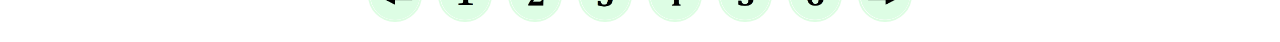
<file: html/html-css1-3-4.html>
<!DOCTYPE html>
<meta name="HandheldFriendly" content="true" />
<meta name="MobileOptimized" content="320" />
<meta name="viewport" content="initial-scale=1.0, maximum-scale=1.0, width=device-width, user-scalable=no" />
<html lang="en">
  <head>
    <title>html-css1.3.4</title>
    <meta charset="utf-8"/>
    <link rel="stylesheet" href="..\css\modules.css" >  
    <script src="..\js\modules.js"></script>
  </head>
  <body id="body">
    <header>
       <div class="flex_container">
         <div class="head1">
           <img src="menu_icon.png" alt="menu" title="menu" id="menu">
         </div>
         <div class="head1_c">
           <img src="collapse.png" alt="collapse" title="collapse" id="collapse">
         </div>
         <div class="head1_e">
           <img src="expand.png" alt="expand" title="expand" id="expand">
         </div>
         <div class="head2">
           <p>HTML and CSS Basics</p>
           <p id="module">Elements, tags and attributes</p>
         </div>
       </div>
         <div class="progress-container" id="mainBar">
            <div class="progress-bar" id="myBar"></div>
         </div>
    </header>
    <nav id="navigation">
       <ul>
         <a href="..\index.html">
            <li class="module_1_list">
                Main Page
            </li>
          </a>
          <li> Module 1: My first Web page
             <ul>
              <a href="html-css1-1-1.html">
                 <li class="module_1_list">
                     1.1 Introduction to Module 1
                 </li>
              </a>
               <a href="html-css1-2-1.html">
                  <li class="module_1_list">
                     1.2 The big three: HTML5, CSS and JavaScript
                  </li>
               </a>
               <a href="html-css1-3-1.html">
                 <li class="module_1_list">
                    1.3 Elements, tags and attributes
                 </li>
               </a>
               <a href="html-css1-4-1.html">
                 <li class="module_1_list">
                    1.4 Character encoding
                 </li>
               </a>
               <a href="html-css1-5-1.html">
                 <li class="module_1_list">
                     1.5 Best practices
                 </li>
               </a>
               <a href="html-css1-6-1.html">
                 <li class="module_1_list">
                    1.6 More on tags
                 </li>
               </a>
               <a href="html-css1-7-1.html">
                 <li class="module_1_list">
                    1.7 Exercises - Module 1 (29 Questions)
                 </li>
               </a>
             </ul>
          </li>
          <li>Module 2: Attributes, images and links
             <ul>
              <a href="">
                <li class="module_2_list">
                   2.1 Introduction to Module 2
                </li>
              </a>
              <a href="">
                <li class="module_2_list">
                   2.2 Attributes
                </li>
              </a>
              <a href="">
                <li class="module_2_list">
                   2.3 Semantic meaning
                </li>
              </a>
              <a href="">
                <li class="module_2_list">
                   2.4 Images
                </li>
              </a>
              <a href="">
                <li class="module_2_list">
                   2.5 Hyperlinks
                </li>
              </a>
              <a href="">
                <li class="module_2_list">
                   2.6 Exercises - Module 2 (28 Questions)
                </li>
              </a>
             </ul>
          </li>
          <li>Module 3: Adding style with CSS
             <ul>
              <a href="">
                <li class="module_3_list">
                   3.1 Introduction to Module 3
                </li>
              </a>
              <a href="">
                <li class="module_3_list">
                   3.2 CSS basic syntax
                </li>
              </a>
              <a href="">
                <li class="module_3_list">
                   3.3 CSS properties
                </li>
              </a>
              <a href="">
                <li class="module_3_list">
                   3.4 Lists and selectors
                </li>
              </a>
              <a href="">
                <li class="module_3_list">
                   3.5 Exercises - Module 3 (15 Questions)
                </li>
              </a>
             </ul>
          </li>
          <li>Module 4: Fixing and debugging
             <ul>
              <a href="">
                <li class="module_4_list">
                   4.1 Introduction to Module 4
                </li>
              </a>
              <a href="">
                <li class="module_4_list">
                   4.2 Debugging tools and HTML5
                </li>
              </a>
              <a href="">
                <li class="module_4_list">
                   4.3 Debugging and the CSS box model
                </li>
              </a>
              <a href="">
                <li class="module_4_list">
                   4.4 Debugging CSS precedence
                </li>
              </a>
              <a href="">
                <li class="module_4_list">
                   4.5 Exercises - Module 4 (25 Questions)
                </li>
              </a>
             </ul>
          </li>
          <li>Module 5: More HTML and CSS
             <ul>
               <a href="">
                <li class="module_5_list">
                   5.1 Introduction to Module 5
                </li>
              </a>
              <a href="">
                <li class="module_5_list">
                   5.2 Tables
                </li>
              </a>
              <a href="">
                <li class="module_5_list">
                   5.3 Multimedia
                </li>
              </a>
              <a href="">
                <li class="module_5_list">
                   5.4 Embedding content (OPTIONAL)
                </li>
              </a>
              <a href="">
                <li class="module_5_list">
                   5.5 CSS tricks
                </li>
              </a>
              <a href="">
                <li class="module_5_list">
                   5.6 Exercises - Module 5 (25 Questions)
                </li>
              </a>
             </ul>
          </li>
          <li>Module 6: Basics of page layout
             <ul>
              <a href=""> 
                <li class="module_6_list">
                   6.1 Introduction to Module 6
                </li>
              </a>
              <a href=""> 
                <li class="module_6_list">
                   6.2 Concepts
                </li>
              </a>
              <a href=""> 
                <li class="module_6_list">
                   6.3 CSS Flexbox
                </li>
              </a>
              <a href=""> 
                <li class="module_6_list">
                   6.4 More flexbox
                </li>
              </a>
              <a href=""> 
                <li class="module_6_list">
                   6.5 New layout technique: CSS Grid
                </li>
              </a>
              <a href=""> 
                <li class="module_6_list">
                   6.6 Recipe project
                </li>
              </a>
              <a href=""> 
                <li class="module_6_list">
                   6.7 Where to from here?
                </li>
              </a>
              <a href=""> 
                <li class="module_6_list">
                   6.8 Final exam (52 Questions)
                </li>
              </a>
             </ul>
          </li>
       </ul>
    </nav>
    <main>
       <p class="tittle">
           Comments
       </p>
       <p>
           Computers are great at reading computer languages, but it's not always easy for humans.  Comments are a way of adding some text that is primarily
           targeted towards human readers.
       </p>
       <p>
           Every programming language I've used has some way of representing comments.  HTML5 is no exception.  If you want to add something in your file that
           you want the browser to completely ignore, there's a special tag for that (unsurprisingly called a "comment tag"):
       </p>
       <div class="egcode">
       <ol>
       <li><span style="color:brown">&lt!-- This is a comment --&gt</span></li>
       </ol>
       </div>
       <p>
           An HTML comment tag starts with '&lt!--' and ends with '--&gt', meaning that as the computer is reading through your HTML file, if it sees '&lt!--' 
           it will ignore everything it sees until it comes across '--&gt'.  There is no open or close tag, just a comment tag.  Unlike most other things in HTML5,
           comments cannot be nested.  If you try that, like:
       </p>
       <div class="egcode">
       <ol>
       <li><span style="color:brown">&lt!--</span></li>
       <li>Beginning of comment</li>
       <li><pre>&lt!-- comment nested inside --&gt</pre></li>
       <li>This is after the nested comment</li>
       <li><span style="color:brown">--&gt</span></li>
       </ol>
       </div>
       <p>
           Then the computer will see the beginning of the comment tag and start ignoring everything until it sees '--&gt', including the second '&lt!--'. 
           Once it sees '--&gt' it assumes the comment is done and goes back to processing everything it sees as HTML code and content, even though the writer 
           may have meant it to be a comment.
       </p>
       <p>
           Like most other tags, it can span multiple lines of your source file.  This can be really convenient when you have a lot to say:
       </p>
       <div class="egcode">
       <ol>
       <li><span style="color:brown">&lt!--</span></li>
       <li><span style="color:brown">If you want some good advice,</span></li>
       <li><span style="color:brown">Neither a borrower nor a lender be,</span></li>
       <li><span style="color:brown">For loan oft loses both itself and friend,</span></li>
       <li><span style="color:brown">And borrowing dulls the edge of husbandry.</span></li>
       <li><span style="color:brown"></span>--&gt</li>
       </ol>
       </div>
       <p>
           Comments are also commonly used in development to block out bits of code, whether for testing or leaving unfinished business in the file:
       </p>
       <div class="egcode">
       <ol>
       <li><span style="color:brown">&lt!-- Not sure if I want this wording or not:</span></li>
       <li><span style="color:brown">&ltp&gtEighty seven years ago, a bunch of guys started a new country&lt/p&gt</span></li>
       <li><span style="color:brown">--&gt</span></li>
       </ol>
       </div>
       <p>
           It's important to remember that just as HTML, CSS and JavaScript are three different languages, they each have their own way of writing comments.
           This might seem confusing, but it's actually kind of important that the HTML comments, at least, differ from the others.  As for the exact form of 
           those comments, we'll cover that in good time.
       </p>
    </main>
    <footer>
         <div><a href="html-css1-2-1.html"><img src="prev.png" title="previous" alt="previous"></a></div>
         <div><a href="html-css1-3-1.html"><img src="1.png" title="page 1" alt="page 1"></a></div> 
         <div><a href="html-css1-3-2.html"><img src="2.png" title="page 2" alt="page 2"></a></div>
         <div><a href="html-css1-3-3.html"><img src="3.png" title="page 3" alt="page 3"></a></div>
         <div><a href="html-css1-3-4.html"><img src="4.png" title="page 4" alt="page 4"></a></div>
         <div><a href="html-css1-3-5.html"><img src="5.png" title="page 5" alt="page 4"></a></div>
         <div><a href="html-css1-3-6.html"><img src="6.png" title="page 6" alt="page 4"></a></div>
         <div><a href="html-css1-4-1.html"><img src="next.png" title="next" alt="next"></a></div>
    </footer>
  </body>
</html>
</file>
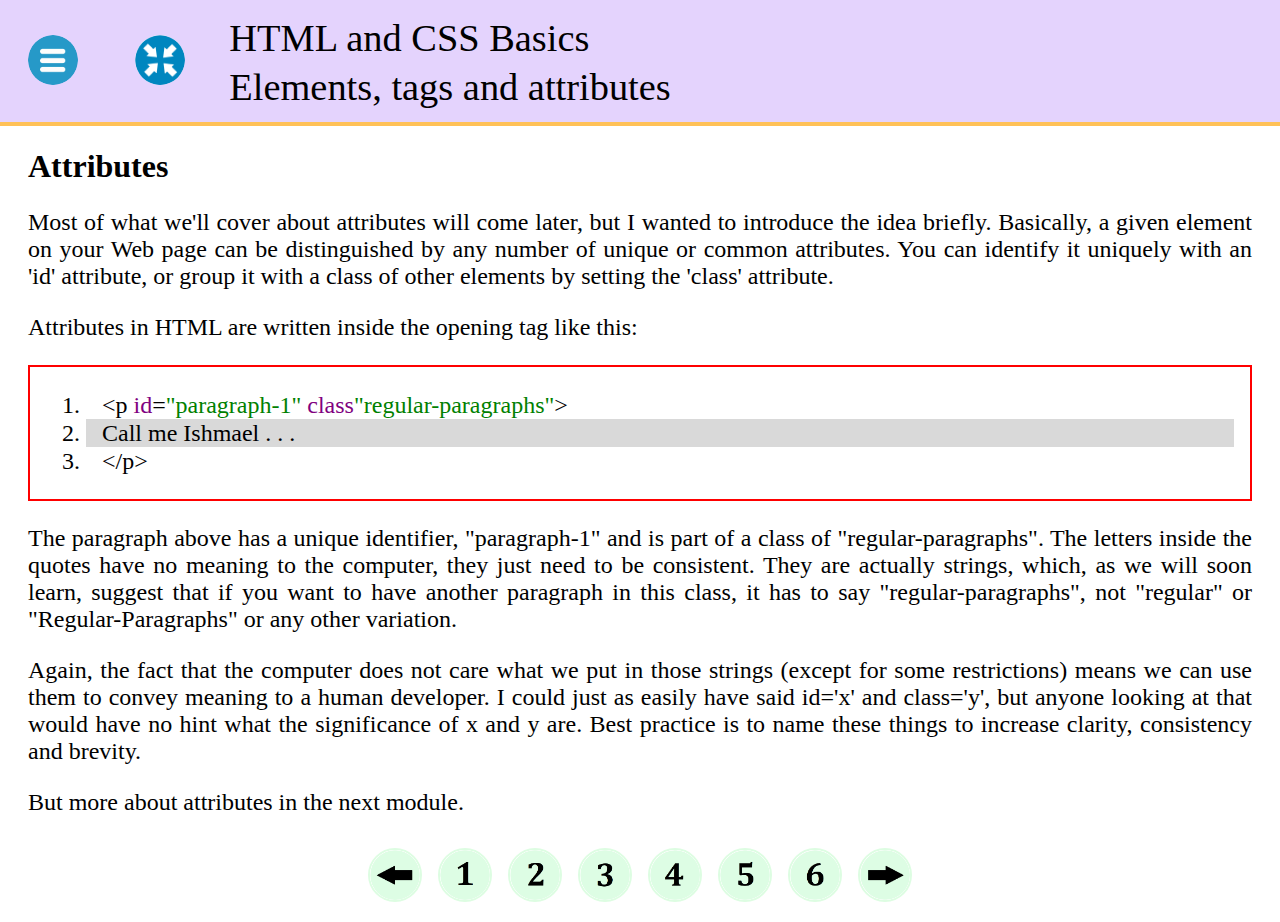
<file: html/html-css1-3-5.html>
<!DOCTYPE html>
<meta name="HandheldFriendly" content="true" />
<meta name="MobileOptimized" content="320" />
<meta name="viewport" content="initial-scale=1.0, maximum-scale=1.0, width=device-width, user-scalable=no" />
<html lang="en">
  <head>
    <title>html-css1.3.5</title>
    <meta charset="utf-8"/>
    <link rel="stylesheet" href="..\css\modules.css" >  
    <script src="..\js\modules.js"></script>
  </head>
  <body id="body">
    <header>
       <div class="flex_container">
         <div class="head1">
           <img src="menu_icon.png" alt="menu" title="menu" id="menu">
         </div>
         <div class="head1_c">
           <img src="collapse.png" alt="collapse" title="collapse" id="collapse">
         </div>
         <div class="head1_e">
           <img src="expand.png" alt="expand" title="expand" id="expand">
         </div>
         <div class="head2">
           <p>HTML and CSS Basics</p>
           <p id="module">Elements, tags and attributes</p>
         </div>
       </div>
         <div class="progress-container" id="mainBar">
            <div class="progress-bar" id="myBar"></div>
         </div>
    </header>
    <nav id="navigation">
       <ul>
         <a href="..\index.html">
            <li class="module_1_list">
                Main Page
            </li>
          </a>
          <li> Module 1: My first Web page
             <ul>
              <a href="html-css1-1-1.html">
                 <li class="module_1_list">
                     1.1 Introduction to Module 1
                 </li>
              </a>
               <a href="html-css1-2-1.html">
                  <li class="module_1_list">
                     1.2 The big three: HTML5, CSS and JavaScript
                  </li>
               </a>
               <a href="html-css1-3-1.html">
                 <li class="module_1_list">
                    1.3 Elements, tags and attributes
                 </li>
               </a>
               <a href="html-css1-4-1.html">
                 <li class="module_1_list">
                    1.4 Character encoding
                 </li>
               </a>
               <a href="html-css1-5-1.html">
                 <li class="module_1_list">
                     1.5 Best practices
                 </li>
               </a>
               <a href="html-css1-6-1.html">
                 <li class="module_1_list">
                    1.6 More on tags
                 </li>
               </a>
               <a href="html-css1-7-1.html">
                 <li class="module_1_list">
                    1.7 Exercises - Module 1 (29 Questions)
                 </li>
               </a>
             </ul>
          </li>
          <li>Module 2: Attributes, images and links
             <ul>
              <a href="">
                <li class="module_2_list">
                   2.1 Introduction to Module 2
                </li>
              </a>
              <a href="">
                <li class="module_2_list">
                   2.2 Attributes
                </li>
              </a>
              <a href="">
                <li class="module_2_list">
                   2.3 Semantic meaning
                </li>
              </a>
              <a href="">
                <li class="module_2_list">
                   2.4 Images
                </li>
              </a>
              <a href="">
                <li class="module_2_list">
                   2.5 Hyperlinks
                </li>
              </a>
              <a href="">
                <li class="module_2_list">
                   2.6 Exercises - Module 2 (28 Questions)
                </li>
              </a>
             </ul>
          </li>
          <li>Module 3: Adding style with CSS
             <ul>
              <a href="">
                <li class="module_3_list">
                   3.1 Introduction to Module 3
                </li>
              </a>
              <a href="">
                <li class="module_3_list">
                   3.2 CSS basic syntax
                </li>
              </a>
              <a href="">
                <li class="module_3_list">
                   3.3 CSS properties
                </li>
              </a>
              <a href="">
                <li class="module_3_list">
                   3.4 Lists and selectors
                </li>
              </a>
              <a href="">
                <li class="module_3_list">
                   3.5 Exercises - Module 3 (15 Questions)
                </li>
              </a>
             </ul>
          </li>
          <li>Module 4: Fixing and debugging
             <ul>
              <a href="">
                <li class="module_4_list">
                   4.1 Introduction to Module 4
                </li>
              </a>
              <a href="">
                <li class="module_4_list">
                   4.2 Debugging tools and HTML5
                </li>
              </a>
              <a href="">
                <li class="module_4_list">
                   4.3 Debugging and the CSS box model
                </li>
              </a>
              <a href="">
                <li class="module_4_list">
                   4.4 Debugging CSS precedence
                </li>
              </a>
              <a href="">
                <li class="module_4_list">
                   4.5 Exercises - Module 4 (25 Questions)
                </li>
              </a>
             </ul>
          </li>
          <li>Module 5: More HTML and CSS
             <ul>
               <a href="">
                <li class="module_5_list">
                   5.1 Introduction to Module 5
                </li>
              </a>
              <a href="">
                <li class="module_5_list">
                   5.2 Tables
                </li>
              </a>
              <a href="">
                <li class="module_5_list">
                   5.3 Multimedia
                </li>
              </a>
              <a href="">
                <li class="module_5_list">
                   5.4 Embedding content (OPTIONAL)
                </li>
              </a>
              <a href="">
                <li class="module_5_list">
                   5.5 CSS tricks
                </li>
              </a>
              <a href="">
                <li class="module_5_list">
                   5.6 Exercises - Module 5 (25 Questions)
                </li>
              </a>
             </ul>
          </li>
          <li>Module 6: Basics of page layout
             <ul>
              <a href=""> 
                <li class="module_6_list">
                   6.1 Introduction to Module 6
                </li>
              </a>
              <a href=""> 
                <li class="module_6_list">
                   6.2 Concepts
                </li>
              </a>
              <a href=""> 
                <li class="module_6_list">
                   6.3 CSS Flexbox
                </li>
              </a>
              <a href=""> 
                <li class="module_6_list">
                   6.4 More flexbox
                </li>
              </a>
              <a href=""> 
                <li class="module_6_list">
                   6.5 New layout technique: CSS Grid
                </li>
              </a>
              <a href=""> 
                <li class="module_6_list">
                   6.6 Recipe project
                </li>
              </a>
              <a href=""> 
                <li class="module_6_list">
                   6.7 Where to from here?
                </li>
              </a>
              <a href=""> 
                <li class="module_6_list">
                   6.8 Final exam (52 Questions)
                </li>
              </a>
             </ul>
          </li>
       </ul>
    </nav>
    <main>
       <p class="tittle">
           Attributes
       </p>
       <p>
           Most of what we'll cover about attributes will come later, but I wanted to introduce the idea briefly. Basically, a given element on your Web page can 
           be distinguished by any number of unique or common attributes.  You can identify it uniquely with an 'id' attribute, or group it with a class of other 
           elements by setting the 'class' attribute.
       </p>
       <p>
           Attributes in HTML are written inside the opening tag like this:
       </p>
       <div class="egcode">
       <ol>
       <li>&ltp <span style="color:purple">id</span>=<span style="color:green">"paragraph-1"</span><span style="color:purple"> class</span><span style="color:green">"regular-paragraphs"</span>&gt</li>
       <li>Call me Ishmael . . .</li>
       <li>&lt/p&gt</li>
       </ol>
       </div>
       <p>
           The paragraph above has a unique identifier, "paragraph-1" and is part of a class of "regular-paragraphs". The letters inside the quotes have no meaning
           to the computer, they just need to be consistent. They are actually strings, which, as we will soon learn, suggest that if you want to have another 
           paragraph in this class, it has to say "regular-paragraphs", not "regular" or "Regular-Paragraphs" or any other variation.
       </p>
       <p>
           Again, the fact that the computer does not care what we put in those strings (except for some restrictions) means we can use them to convey meaning to 
           a human developer. I could just as easily have said id='x' and class='y', but anyone looking at that would have no hint what the significance of x and 
           y are. Best practice is to name these things to increase clarity, consistency and brevity.
       </p>
       <p>
           But more about attributes in the next module.
       </p>
    </main>
    <footer>
         <div><a href="html-css1-2-1.html"><img src="prev.png" title="previous" alt="previous"></a></div>
         <div><a href="html-css1-3-1.html"><img src="1.png" title="page 1" alt="page 1"></a></div> 
         <div><a href="html-css1-3-2.html"><img src="2.png" title="page 2" alt="page 2"></a></div>
         <div><a href="html-css1-3-3.html"><img src="3.png" title="page 3" alt="page 3"></a></div>
         <div><a href="html-css1-3-4.html"><img src="4.png" title="page 4" alt="page 4"></a></div>
         <div><a href="html-css1-3-5.html"><img src="5.png" title="page 5" alt="page 4"></a></div>
         <div><a href="html-css1-3-6.html"><img src="6.png" title="page 6" alt="page 4"></a></div>
         <div><a href="html-css1-4-1.html"><img src="next.png" title="next" alt="next"></a></div>
    </footer>
  </body>
</html>
</file>
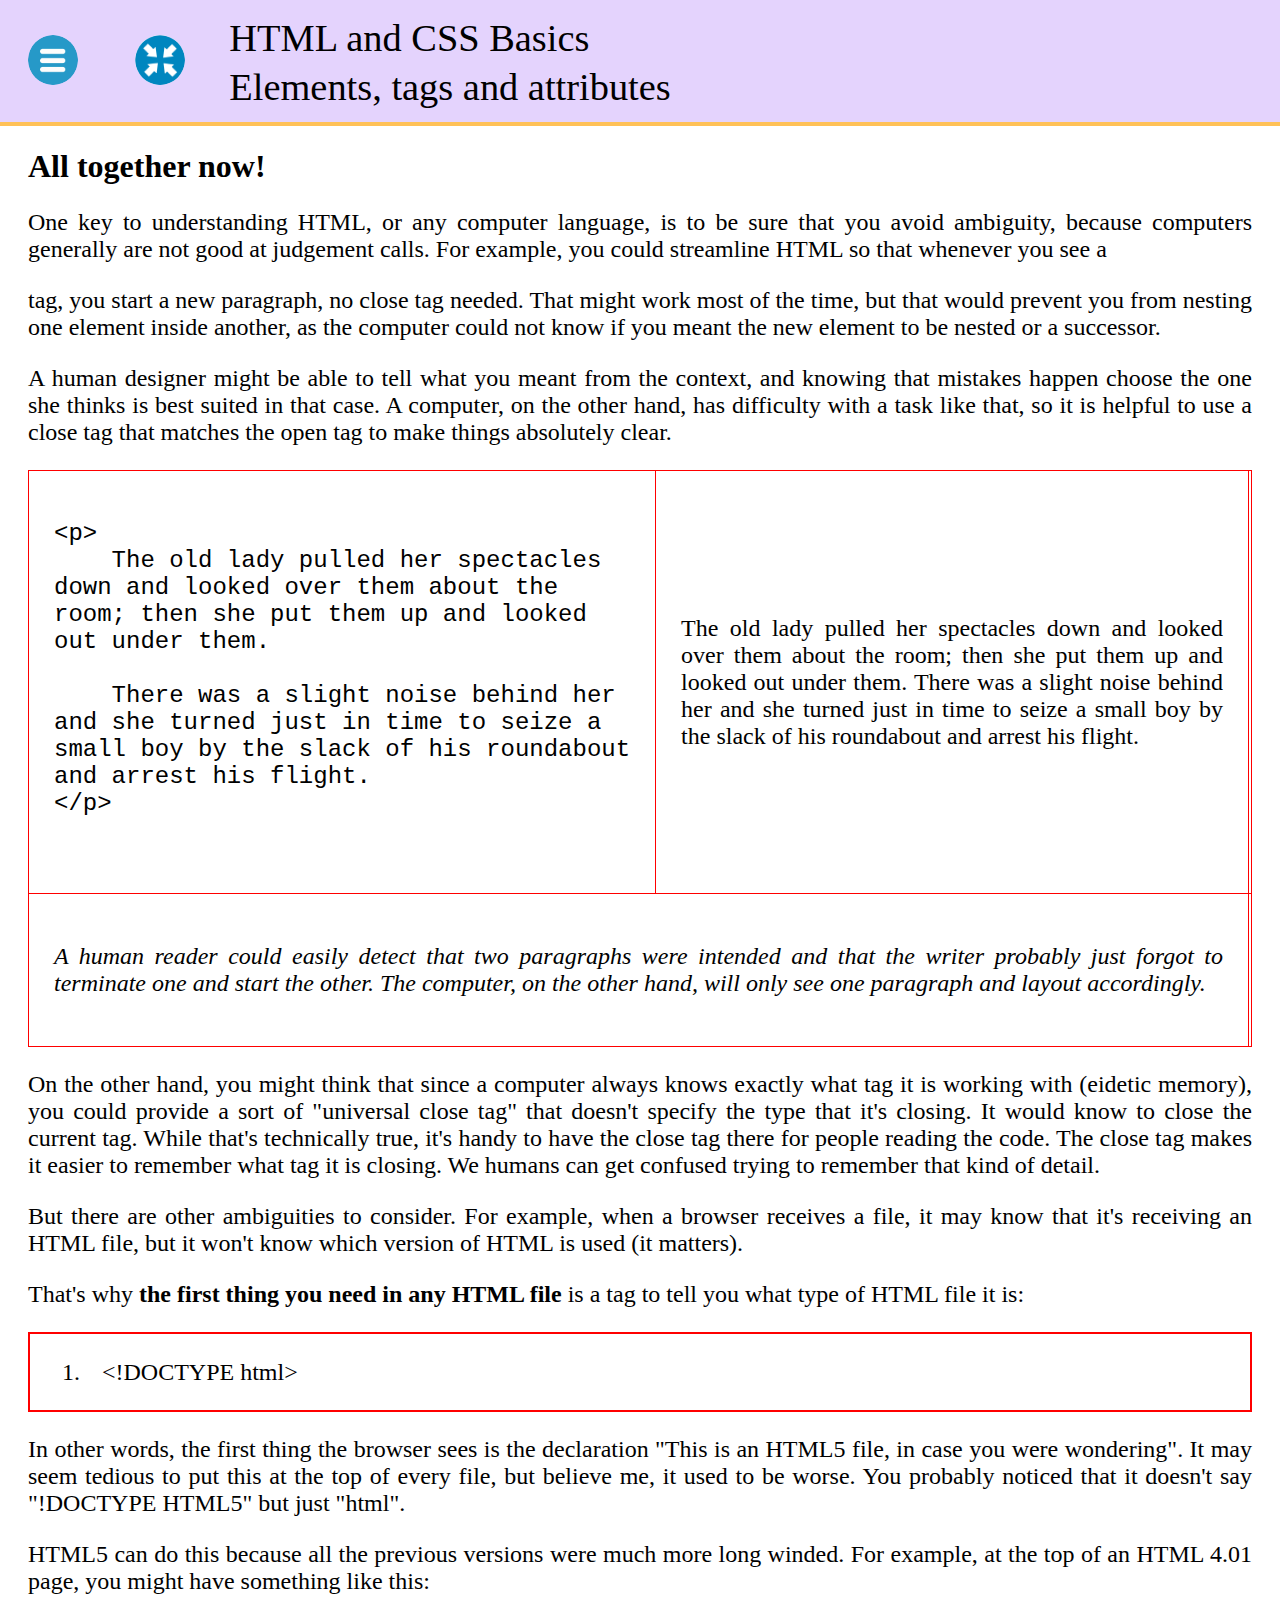
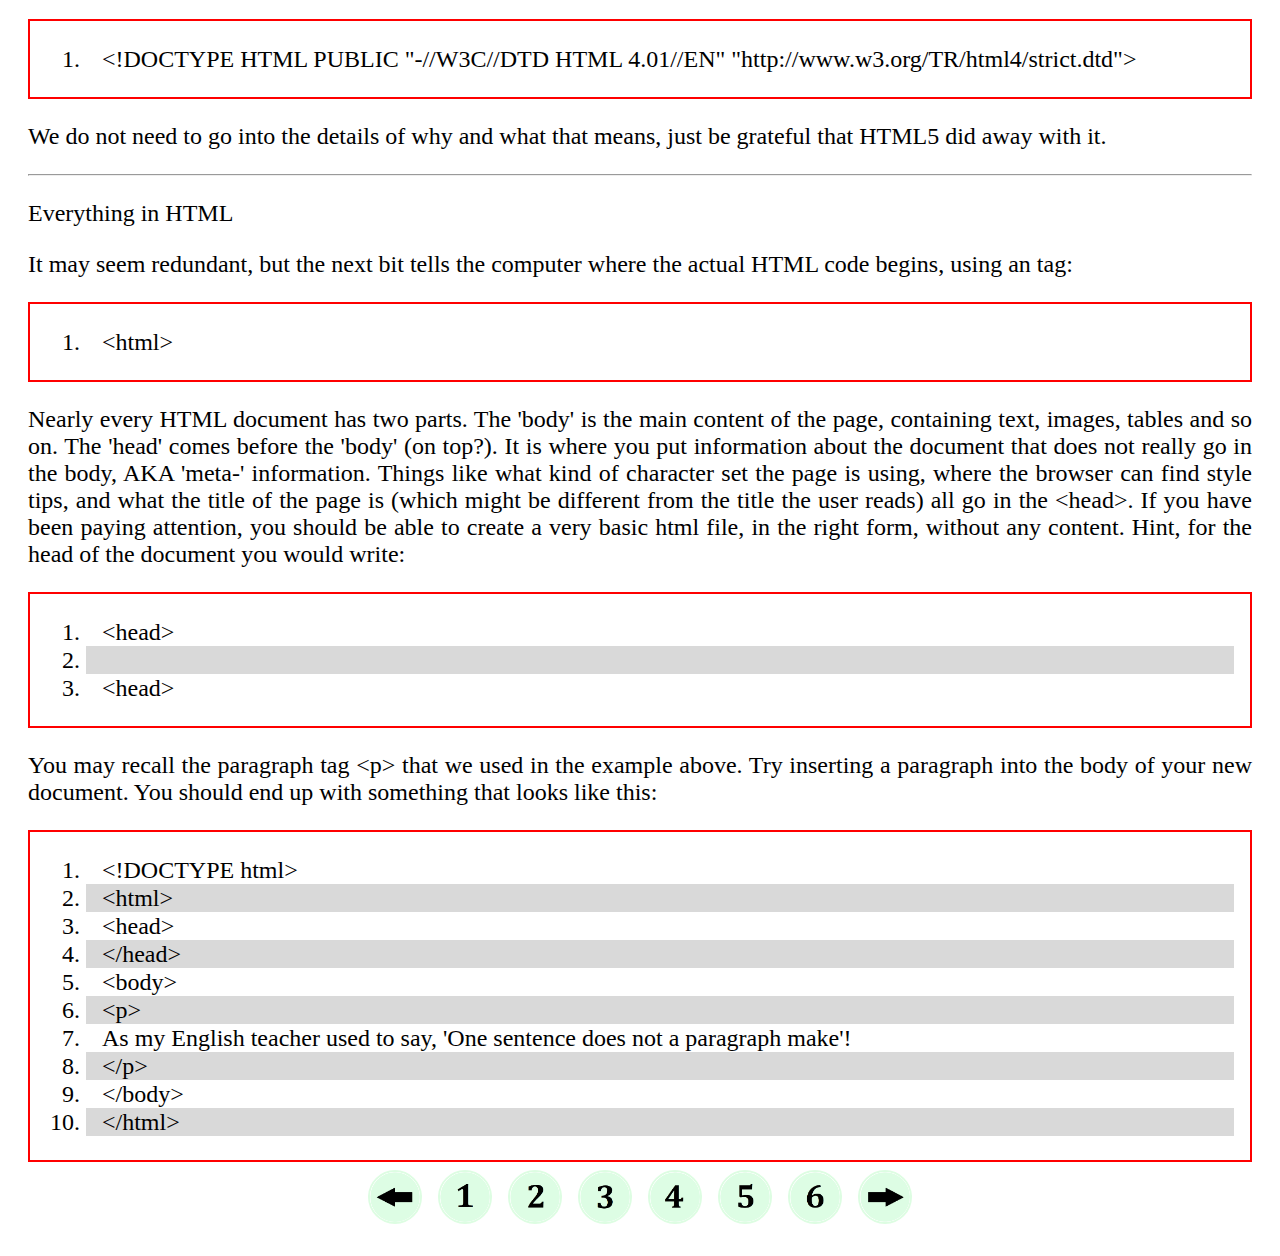
<file: html/html-css1-3-6.html>
<!DOCTYPE html>
<meta name="HandheldFriendly" content="true" />
<meta name="MobileOptimized" content="320" />
<meta name="viewport" content="initial-scale=1.0, maximum-scale=1.0, width=device-width, user-scalable=no" />
<html lang="en">
  <head>
    <title>html-css1.3.6</title>
    <meta charset="utf-8"/>
    <link rel="stylesheet" href="..\css\modules.css" >  
    <link rel="stylesheet" href="..\css\html-css1-3-6.css" >
    <script src="..\js\modules.js"></script>
  </head>
  <body id="body">
    <header>
       <div class="flex_container">
         <div class="head1">
           <img src="menu_icon.png" alt="menu" title="menu" id="menu">
         </div>
         <div class="head1_c">
           <img src="collapse.png" alt="collapse" title="collapse" id="collapse">
         </div>
         <div class="head1_e">
           <img src="expand.png" alt="expand" title="expand" id="expand">
         </div>
         <div class="head2">
           <p>HTML and CSS Basics</p>
           <p id="module">Elements, tags and attributes</p>
         </div>
       </div>
         <div class="progress-container" id="mainBar">
            <div class="progress-bar" id="myBar"></div>
         </div>
    </header>
    <nav id="navigation">
       <ul>
         <a href="..\index.html">
            <li class="module_1_list">
                Main Page
            </li>
          </a>
          <li> Module 1: My first Web page
             <ul>
              <a href="html-css1-1-1.html">
                 <li class="module_1_list">
                     1.1 Introduction to Module 1
                 </li>
              </a>
               <a href="html-css1-2-1.html">
                  <li class="module_1_list">
                     1.2 The big three: HTML5, CSS and JavaScript
                  </li>
               </a>
               <a href="html-css1-3-1.html">
                 <li class="module_1_list">
                    1.3 Elements, tags and attributes
                 </li>
               </a>
               <a href="html-css1-4-1.html">
                 <li class="module_1_list">
                    1.4 Character encoding
                 </li>
               </a>
               <a href="html-css1-5-1.html">
                 <li class="module_1_list">
                     1.5 Best practices
                 </li>
               </a>
               <a href="html-css1-6-1.html">
                 <li class="module_1_list">
                    1.6 More on tags
                 </li>
               </a>
               <a href="html-css1-7-1.html">
                 <li class="module_1_list">
                    1.7 Exercises - Module 1 (29 Questions)
                 </li>
               </a>
             </ul>
          </li>
          <li>Module 2: Attributes, images and links
             <ul>
              <a href="">
                <li class="module_2_list">
                   2.1 Introduction to Module 2
                </li>
              </a>
              <a href="">
                <li class="module_2_list">
                   2.2 Attributes
                </li>
              </a>
              <a href="">
                <li class="module_2_list">
                   2.3 Semantic meaning
                </li>
              </a>
              <a href="">
                <li class="module_2_list">
                   2.4 Images
                </li>
              </a>
              <a href="">
                <li class="module_2_list">
                   2.5 Hyperlinks
                </li>
              </a>
              <a href="">
                <li class="module_2_list">
                   2.6 Exercises - Module 2 (28 Questions)
                </li>
              </a>
             </ul>
          </li>
          <li>Module 3: Adding style with CSS
             <ul>
              <a href="">
                <li class="module_3_list">
                   3.1 Introduction to Module 3
                </li>
              </a>
              <a href="">
                <li class="module_3_list">
                   3.2 CSS basic syntax
                </li>
              </a>
              <a href="">
                <li class="module_3_list">
                   3.3 CSS properties
                </li>
              </a>
              <a href="">
                <li class="module_3_list">
                   3.4 Lists and selectors
                </li>
              </a>
              <a href="">
                <li class="module_3_list">
                   3.5 Exercises - Module 3 (15 Questions)
                </li>
              </a>
             </ul>
          </li>
          <li>Module 4: Fixing and debugging
             <ul>
              <a href="">
                <li class="module_4_list">
                   4.1 Introduction to Module 4
                </li>
              </a>
              <a href="">
                <li class="module_4_list">
                   4.2 Debugging tools and HTML5
                </li>
              </a>
              <a href="">
                <li class="module_4_list">
                   4.3 Debugging and the CSS box model
                </li>
              </a>
              <a href="">
                <li class="module_4_list">
                   4.4 Debugging CSS precedence
                </li>
              </a>
              <a href="">
                <li class="module_4_list">
                   4.5 Exercises - Module 4 (25 Questions)
                </li>
              </a>
             </ul>
          </li>
          <li>Module 5: More HTML and CSS
             <ul>
               <a href="">
                <li class="module_5_list">
                   5.1 Introduction to Module 5
                </li>
              </a>
              <a href="">
                <li class="module_5_list">
                   5.2 Tables
                </li>
              </a>
              <a href="">
                <li class="module_5_list">
                   5.3 Multimedia
                </li>
              </a>
              <a href="">
                <li class="module_5_list">
                   5.4 Embedding content (OPTIONAL)
                </li>
              </a>
              <a href="">
                <li class="module_5_list">
                   5.5 CSS tricks
                </li>
              </a>
              <a href="">
                <li class="module_5_list">
                   5.6 Exercises - Module 5 (25 Questions)
                </li>
              </a>
             </ul>
          </li>
          <li>Module 6: Basics of page layout
             <ul>
              <a href=""> 
                <li class="module_6_list">
                   6.1 Introduction to Module 6
                </li>
              </a>
              <a href=""> 
                <li class="module_6_list">
                   6.2 Concepts
                </li>
              </a>
              <a href=""> 
                <li class="module_6_list">
                   6.3 CSS Flexbox
                </li>
              </a>
              <a href=""> 
                <li class="module_6_list">
                   6.4 More flexbox
                </li>
              </a>
              <a href=""> 
                <li class="module_6_list">
                   6.5 New layout technique: CSS Grid
                </li>
              </a>
              <a href=""> 
                <li class="module_6_list">
                   6.6 Recipe project
                </li>
              </a>
              <a href=""> 
                <li class="module_6_list">
                   6.7 Where to from here?
                </li>
              </a>
              <a href=""> 
                <li class="module_6_list">
                   6.8 Final exam (52 Questions)
                </li>
              </a>
             </ul>
          </li>
       </ul>
    </nav>
    <main>
       <p class="tittle">
           All together now!
       </p>
       <p>
           One key to understanding HTML, or any computer language, is to be sure that you avoid ambiguity, because computers generally are not good at judgement 
           calls. For example, you could streamline HTML so that whenever you see a <p> tag, you start a new paragraph, no close tag needed. That might work most 
           of the time, but that would prevent you from nesting one element inside another, as the computer could not know if you meant the new element to be nested 
           or a successor.
       </p>
       <p>
           A human designer might be able to tell what you meant from the context, and knowing that mistakes happen choose the one she thinks is best suited in that 
           case. A computer, on the other hand, has difficulty with a task like that, so it is helpful to use a close tag that matches the open tag to make things 
           absolutely clear.
       </p>
       <table>
          <tr>
             <td>
                <pre>
&ltp&gt
    The old lady pulled her spectacles
down and looked over them about the
room; then she put them up and looked
out under them.
   
    There was a slight noise behind her
and she turned just in time to seize a
small boy by the slack of his roundabout
and arrest his flight.
&lt/p&gt   
                </pre>
             </td>
             <td>
                <p>
                   The old lady pulled her spectacles down and looked 
                   over them about the room; then she put them up and
                   looked out under them. There was a slight noise behind
                   her and she turned just in time to seize a small boy by the
                   slack of his roundabout and arrest his flight.
                </p>
             </td>
          </tr>
          <tr>
             <td colspan="2">
                 <p>
                     <i>A human reader could easily detect that two paragraphs were intended and that the writer probably just forgot to terminate one and start the
                        other. The computer, on the other hand, will only see one paragraph and layout accordingly.</i>
                 </p>
             <td>
          </tr>
       </table>
       <p>
           On the other hand, you might think that since a computer always knows exactly what tag it is working with (eidetic memory), you could provide a sort of 
           "universal close tag" that doesn't specify the type that it's closing. It would know to close the current tag. While that's technically true, it's handy 
           to have the close tag there for people reading the code. The close tag makes it easier to remember what tag it is closing. We humans can get confused 
           trying to remember that kind of detail.
       </p>
       <p>
          But there are other ambiguities to consider. For example, when a browser receives a file, it may know that it's receiving an HTML file, but it won't 
          know which version of HTML is used (it matters).  
       </p>
       <p>
           That's why <strong>the first thing you need in any HTML file</strong> is a tag to tell you what type of HTML file it is:
       </p>
       <div class="egcode">
       <ol>
       <li>&lt!DOCTYPE html&gt</li>
       </ol>
       </div>
       <p>
           In other words, the first thing the browser sees is the declaration "This is an HTML5 file, in case you were wondering". It may seem tedious to put this
           at the top of every file, but believe me, it used to be worse.  You probably noticed that it doesn't say "!DOCTYPE HTML5" but just "html".
       </p>
       <p>
           HTML5 can do this because all the previous versions were much more long winded.  For example, at the top of an HTML 4.01 page, you might have something like this:
       </p>
       <div class="egcode">
       <ol>
       <li>&lt!DOCTYPE HTML PUBLIC "-//W3C//DTD HTML 4.01//EN" "http://www.w3.org/TR/html4/strict.dtd"&gt</li>
       </ol>
       </div>
       <p>
           We do not need to go into the details of why and what that means, just be grateful that HTML5 did away with it.
       </p>
       <hr>
       <p>
           Everything in HTML
       </p>
       <p>
           It may seem redundant, but the next bit tells the computer where the actual HTML code begins, using an <html> tag:
       </p>
       <div class="egcode">
       <ol>
       <li>&lthtml&gt</li>
       </ol>
       </div>
       <p>
           Nearly every HTML document has two parts. The 'body' is the main content of the page, containing text, images, tables and so on. The 'head' comes before
           the 'body' (on top?). It is where you put information about the document that does not really go in the body, AKA 'meta-' information. Things like what 
           kind of character set the page is using, where the browser can find style tips, and what the title of the page is (which might be different from the title 
           the user reads) all go in the &lthead&gt. If you have been paying attention, you should be able to create a very basic html file, in the right form, 
           without any content. Hint, for the head of the document you would write:
       </p>
       <div class="egcode">
       <ol>
       <li>&lthead&gt</li>
       <li></li>
       <li>&lthead&gt</li>
       </ol>
       </div>
       <p>
           You may recall the paragraph tag &ltp&gt that we used in the example above. Try inserting a paragraph into the body of your new document.  You should end up 
           with something that looks like this:
       </p>
       <div class="egcode">
       <ol>
       <li>&lt!DOCTYPE html&gt</li>
       <li>&lthtml&gt</li>
       <li>&lthead&gt</li>
       <li>&lt/head&gt</li>
       <li>&ltbody&gt</li>
       <li>&ltp&gt</li>
       <li>As my English teacher used to say, 'One sentence does not a paragraph make'!</li>
       <li>&lt/p&gt</li>
       <li>&lt/body&gt</li>
       <li>&lt/html&gt</li>
       </ol>
       </div>
    </main>
    <footer>
         <div><a href="html-css1-2-1.html"><img src="prev.png" title="previous" alt="previous"></a></div>
         <div><a href="html-css1-3-1.html"><img src="1.png" title="page 1" alt="page 1"></a></div> 
         <div><a href="html-css1-3-2.html"><img src="2.png" title="page 2" alt="page 2"></a></div>
         <div><a href="html-css1-3-3.html"><img src="3.png" title="page 3" alt="page 3"></a></div>
         <div><a href="html-css1-3-4.html"><img src="4.png" title="page 4" alt="page 4"></a></div>
         <div><a href="html-css1-3-5.html"><img src="5.png" title="page 5" alt="page 4"></a></div>
         <div><a href="html-css1-3-6.html"><img src="6.png" title="page 6" alt="page 4"></a></div>
         <div><a href="html-css1-4-1.html"><img src="next.png" title="next" alt="next"></a></div>
    </footer>
  </body>
</html>
</file>
